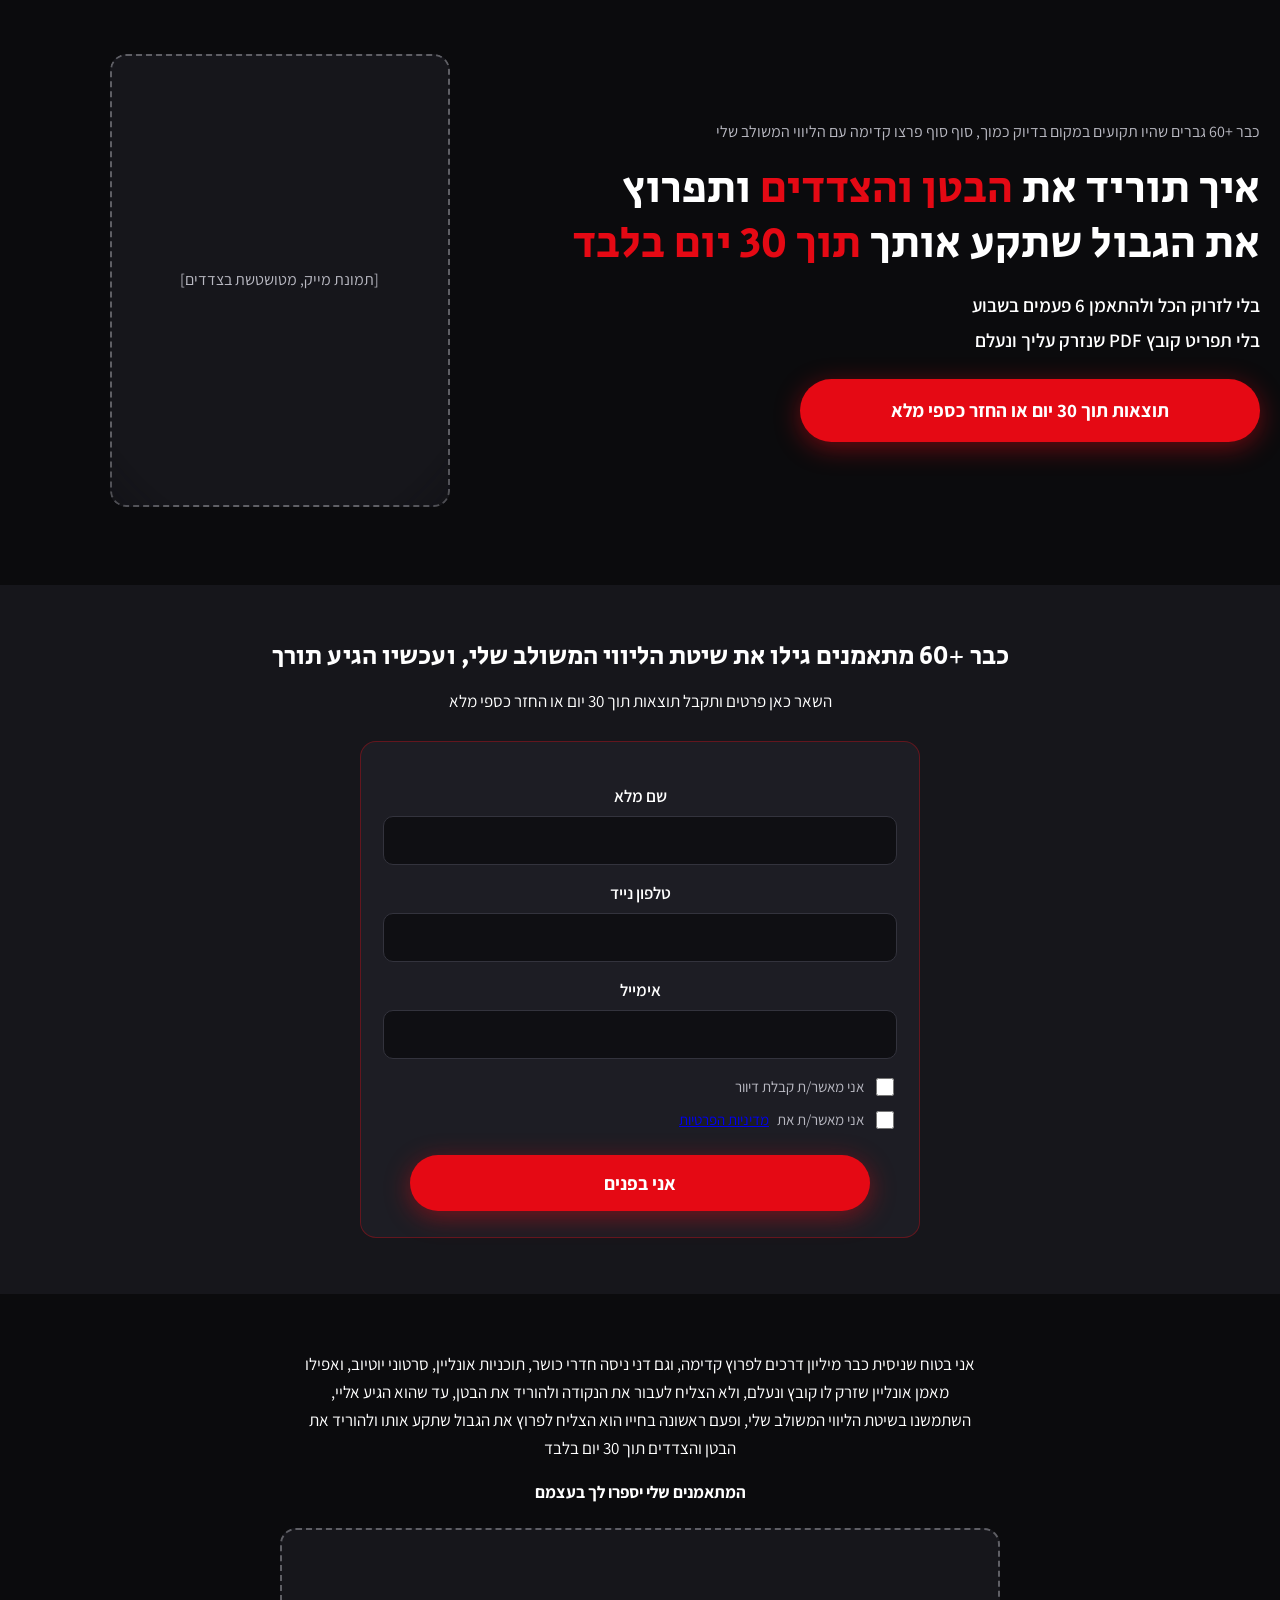
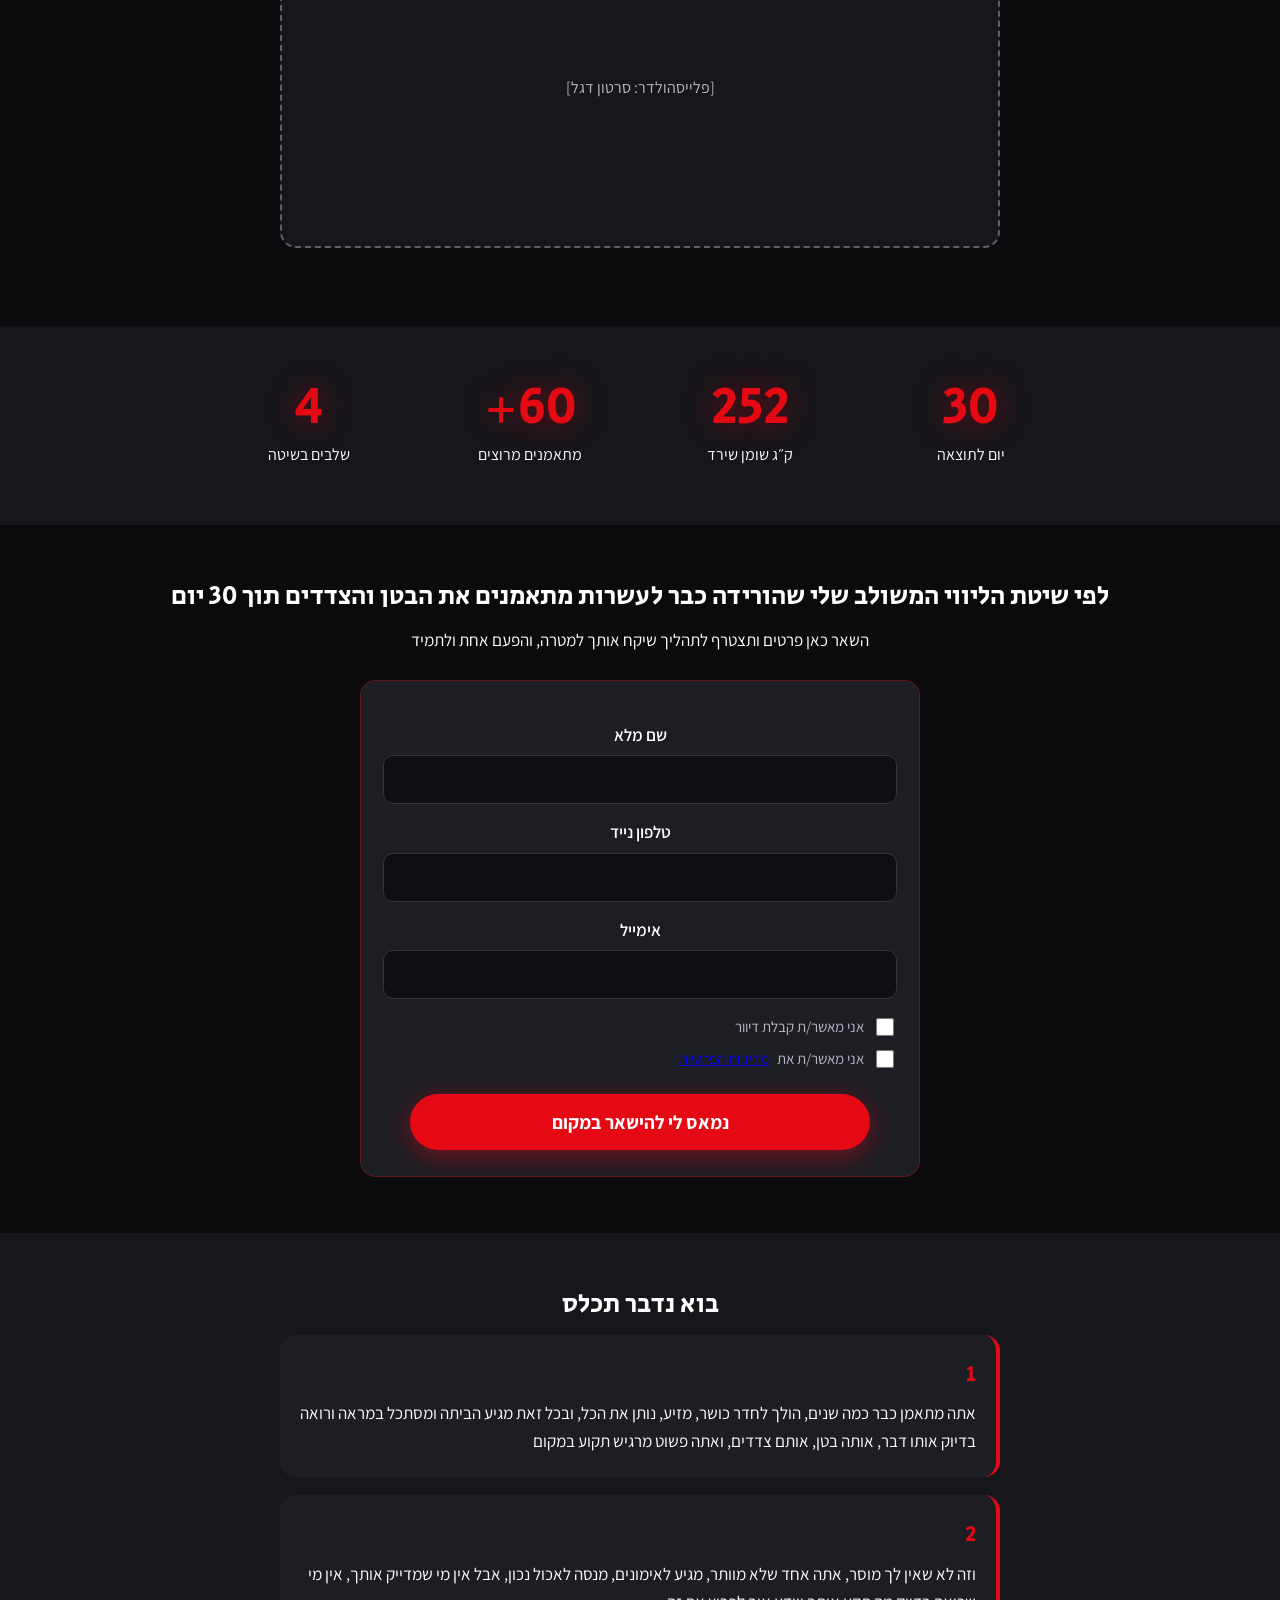
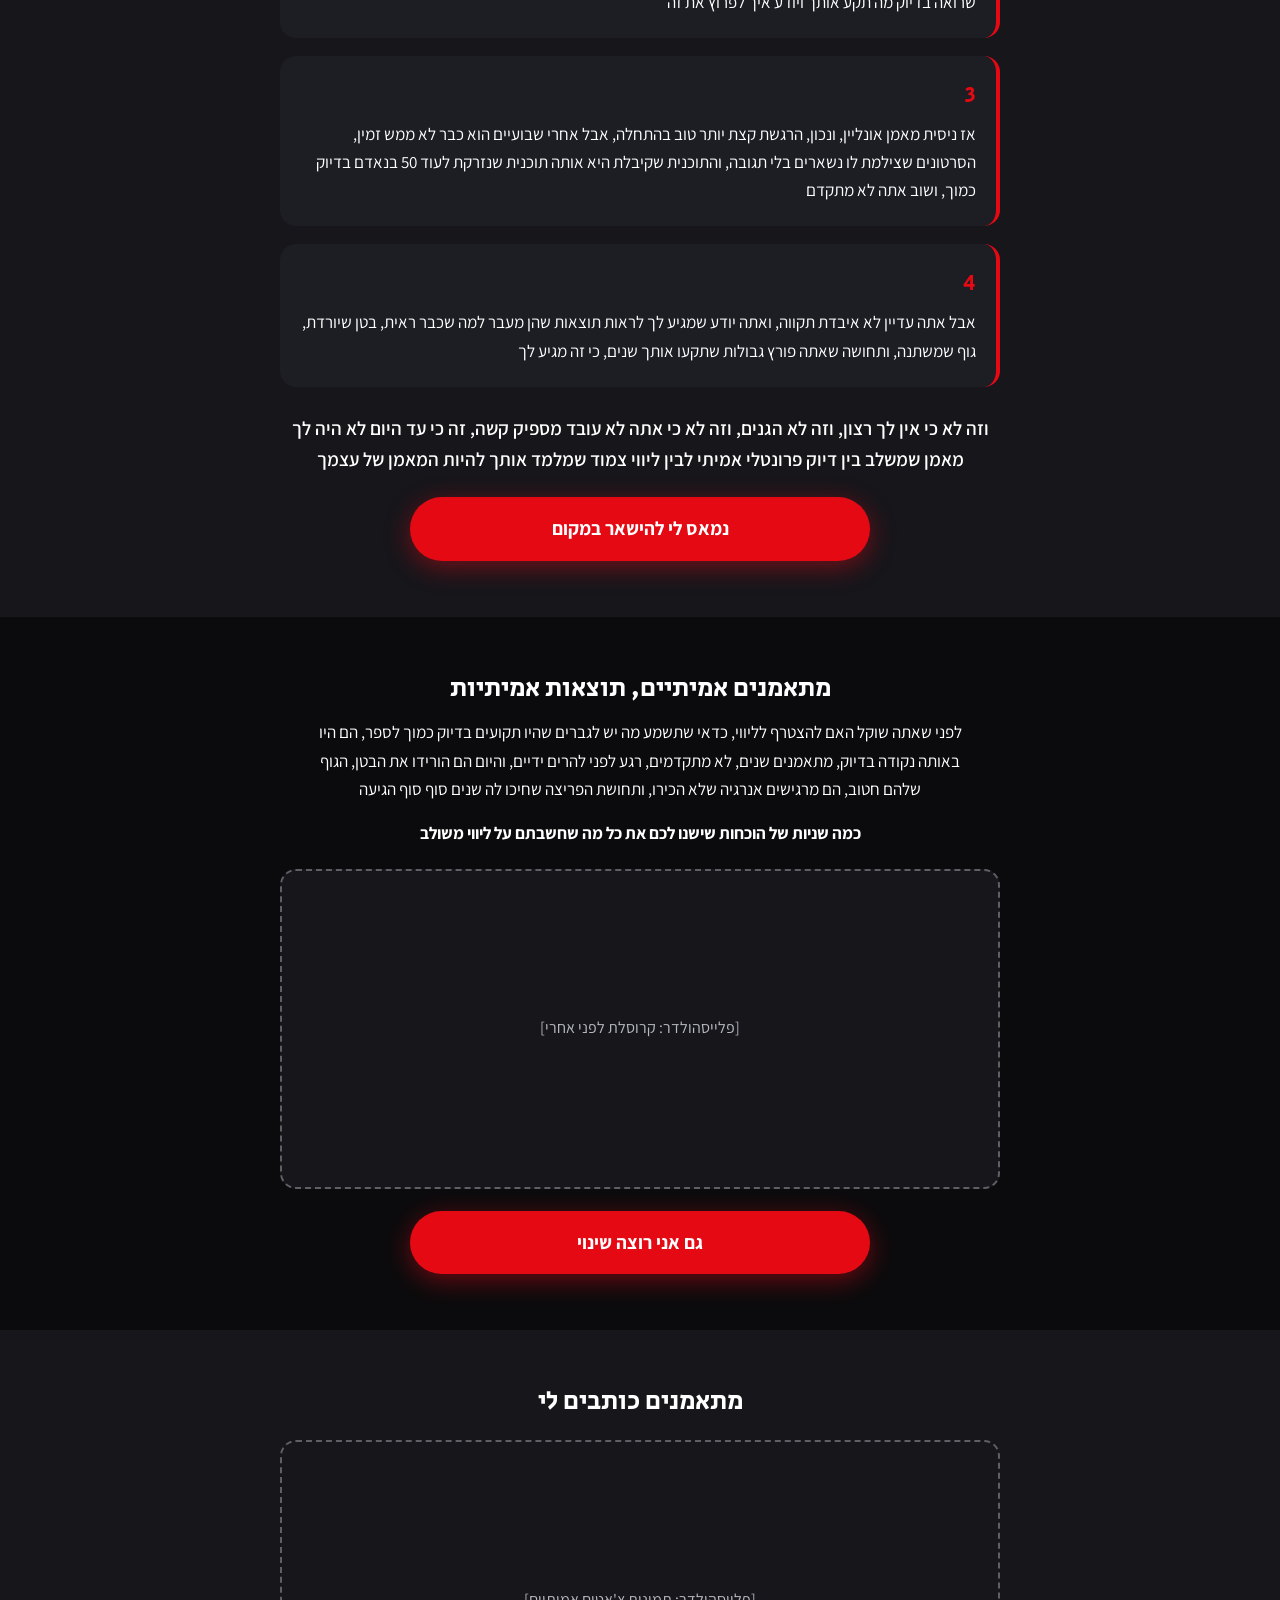
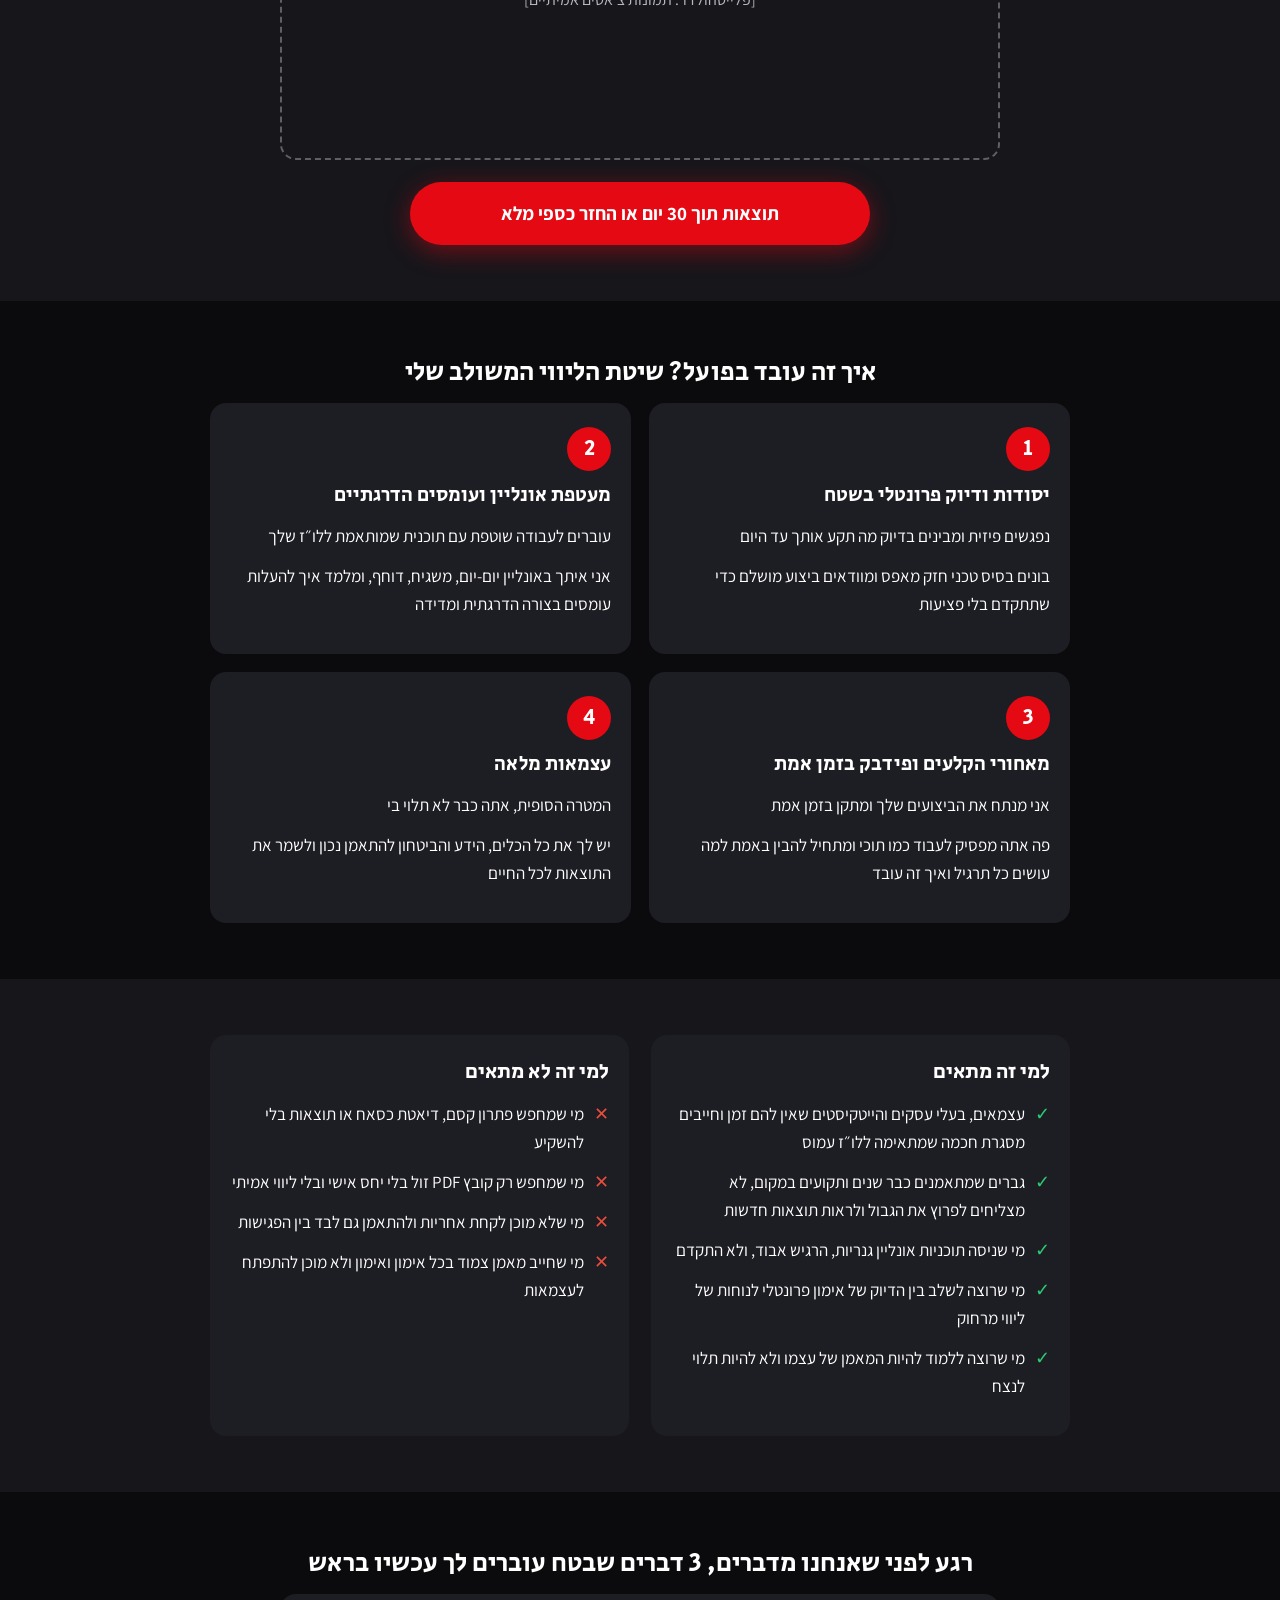
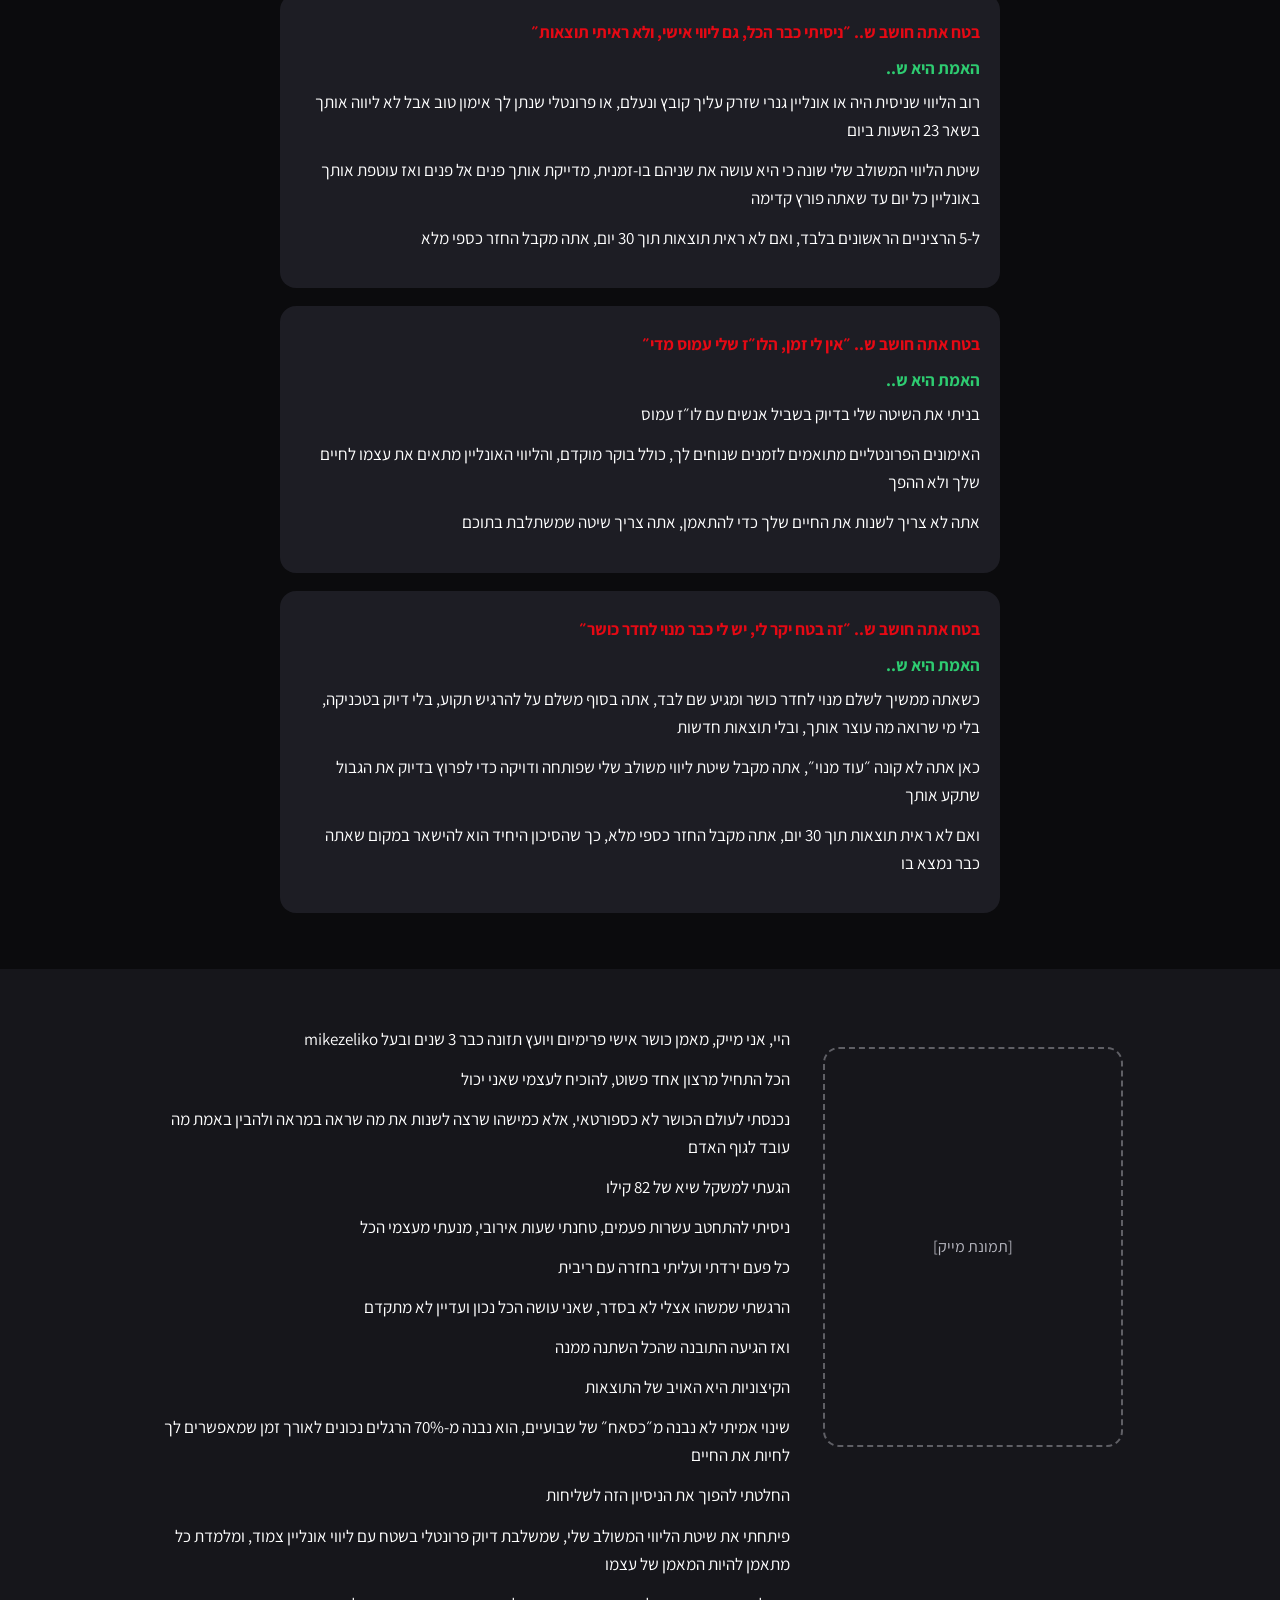
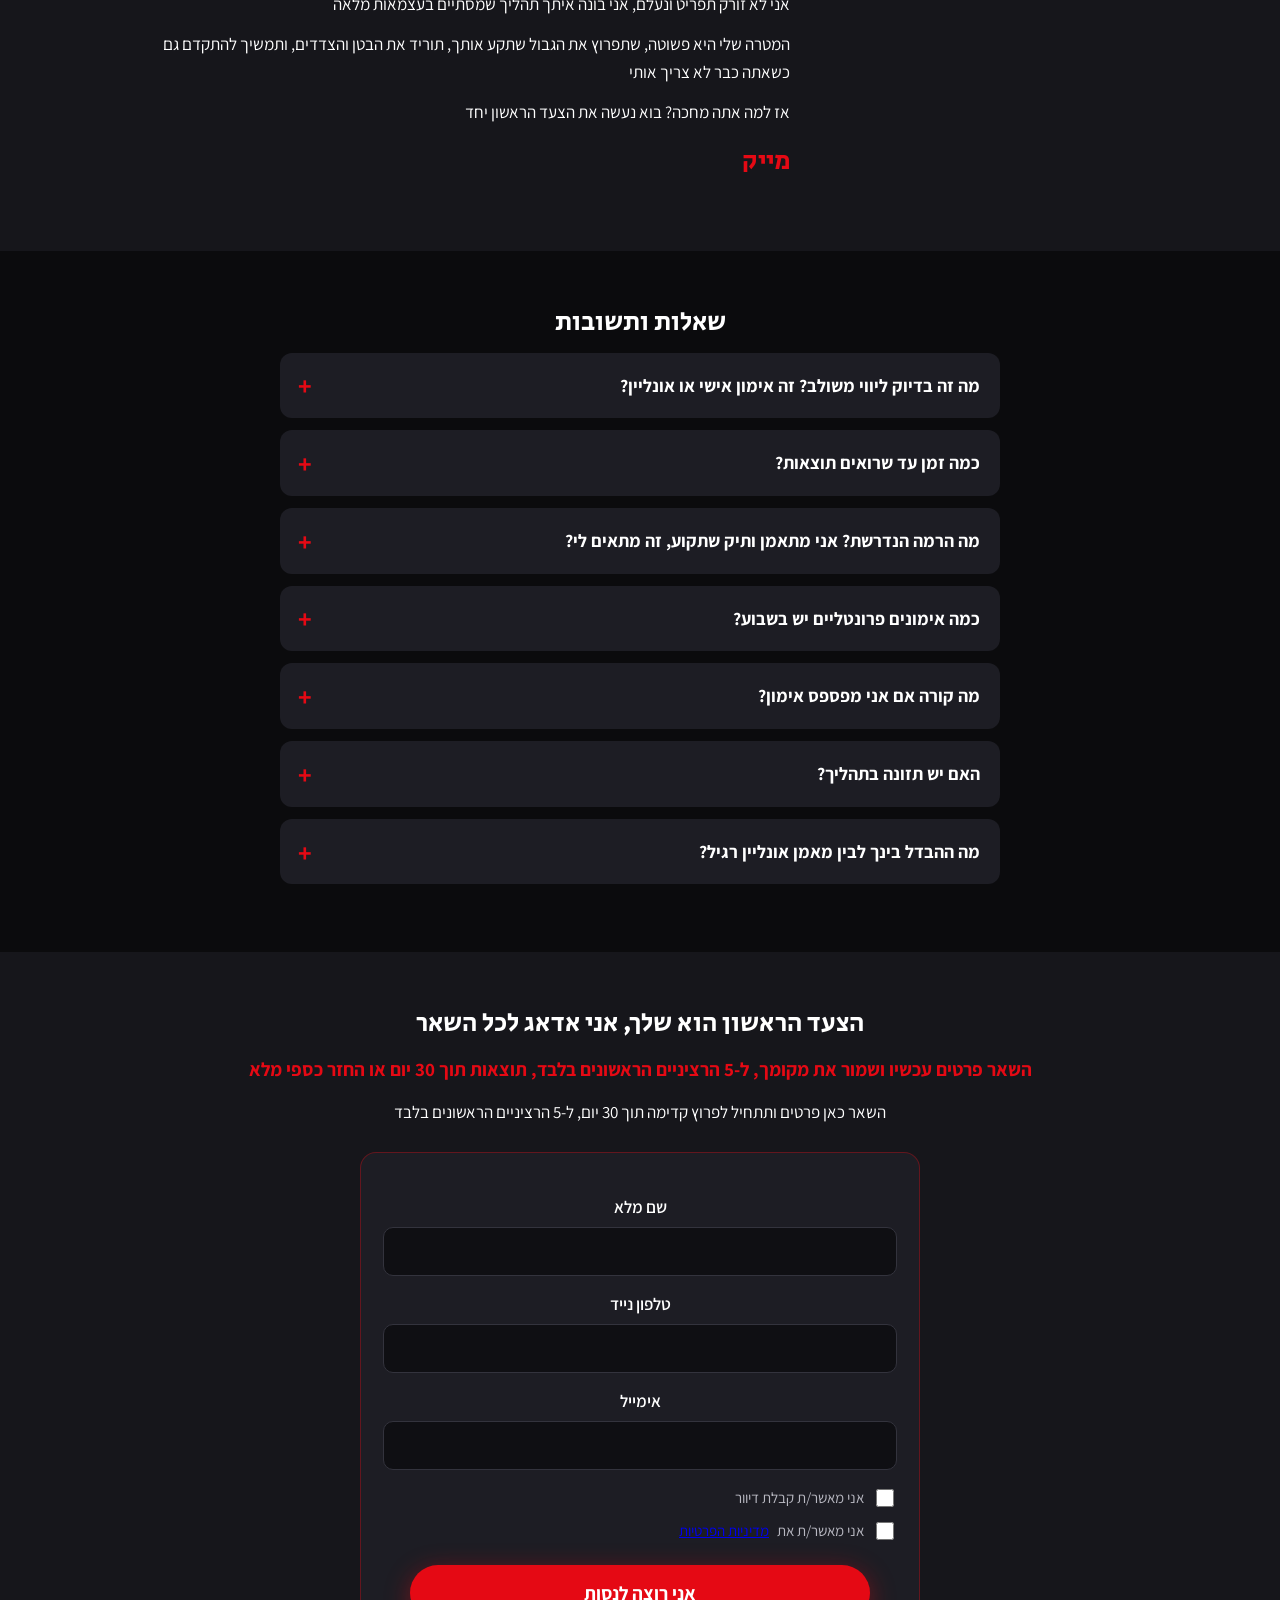
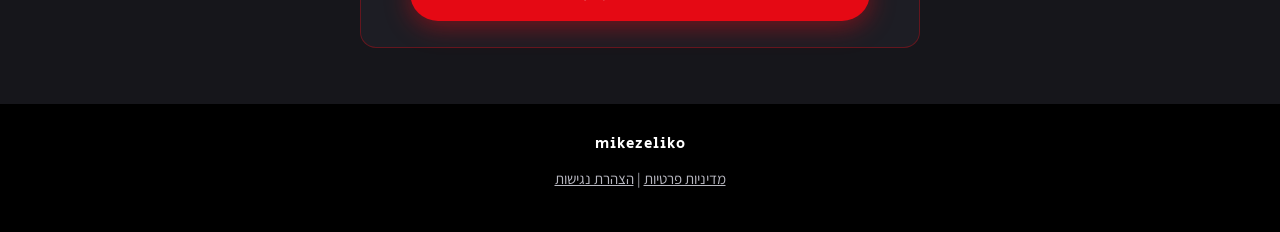
<file: mikezeliko/index.html>
<!DOCTYPE html>
<html lang="he" dir="rtl">
<head>
<meta charset="UTF-8">
<meta name="viewport" content="width=device-width, initial-scale=1">
<title>מייק זליקוביץ׳ | פורצים את הגבול תוך 30 יום</title>
<meta name="description" content="שיטת הליווי המשולב של מייק: דיוק פרונטלי בשטח עם ליווי אונליין צמוד, תוצאות תוך 30 יום">
<link rel="preconnect" href="https://fonts.googleapis.com">
<link rel="preconnect" href="https://fonts.gstatic.com" crossorigin>
<link href="https://fonts.googleapis.com/css2?family=Assistant:wght@400;600;700&family=Secular+One&display=swap" rel="stylesheet">
<link rel="stylesheet" href="../assets/style.css">
<style>
  :root {
    --brand: #E50914;
    --bg: #0B0B0D;
    --panel: #16161B;
    --panel-2: #1D1D24;
    --text: #FFFFFF;
    --muted: #B9B9C2;
  }
</style>
<script>
  window.LEAD_WEBHOOK_URL = "";   /* Make webhook, to be wired in the lead-capture step */
  window.TRAINER_SLUG = "mikezeliko";
</script>
</head>
<body>
<a class="skip-link" href="#main">דילוג לתוכן</a>

<main id="main">

<!-- ============ סקשיין 1: הירו ============ -->
<section class="hero">
  <div class="inner">
    <div class="media-slot hero-photo" role="img" aria-label="תמונת מייק">[תמונת מייק, מטושטשת בצדדים]</div>
    <div class="hero-text">
      <p class="hero-eyebrow">כבר +60 גברים שהיו תקועים במקום בדיוק כמוך, סוף סוף פרצו קדימה עם הליווי המשולב שלי</p>
      <h1 class="hero-promise">איך תוריד את <span class="accent">הבטן והצדדים</span> ותפרוץ את הגבול שתקע אותך <span class="accent">תוך 30 יום בלבד</span></h1>
      <div class="hero-no-list">
        <div>בלי לזרוק הכל ולהתאמן 6 פעמים בשבוע</div>
        <div>בלי תפריט קובץ PDF שנזרק עליך ונעלם</div>
      </div>
      <a class="cta" href="#form-1">תוצאות תוך 30 יום או החזר כספי מלא</a>
    </div>
  </div>
</section>

<!-- ============ סקשיין 2: טופס ראשון ============ -->
<section class="section tint" id="form-1">
  <div class="inner center">
    <h2>כבר +60 מתאמנים גילו את שיטת הליווי המשולב שלי, ועכשיו הגיע תורך</h2>
    <p>השאר כאן פרטים ותקבל תוצאות תוך 30 יום או החזר כספי מלא</p>
    <form class="lead-form" data-form-id="top" novalidate>
      <label for="f1-name">שם מלא</label>
      <input id="f1-name" name="fullname" type="text" autocomplete="name" required>
      <label for="f1-phone">טלפון נייד</label>
      <input id="f1-phone" name="phone" type="tel" autocomplete="tel" required>
      <label for="f1-email">אימייל</label>
      <input id="f1-email" name="email" type="email" autocomplete="email" required>
      <div class="checks">
        <label><input type="checkbox" name="mailing" required> אני מאשר/ת קבלת דיוור</label>
        <label><input type="checkbox" name="privacy" required> אני מאשר/ת את <a href="./privacy.html">מדיניות הפרטיות</a></label>
      </div>
      <button class="cta" type="submit">אני בפנים</button>
    </form>
  </div>
</section>

<!-- ============ סקשיין 3: פסקת סקרנות + סרטון דגל ============ -->
<section class="section">
  <div class="inner center">
    <p style="max-width:680px;margin:0 auto;">אני בטוח שניסית כבר מיליון דרכים לפרוץ קדימה, וגם דני ניסה חדרי כושר, תוכניות אונליין, סרטוני יוטיוב, ואפילו מאמן אונליין שזרק לו קובץ ונעלם, ולא הצליח לעבור את הנקודה ולהוריד את הבטן, עד שהוא הגיע אליי, השתמשנו בשיטת הליווי המשולב שלי, ופעם ראשונה בחייו הוא הצליח לפרוץ את הגבול שתקע אותו ולהוריד את הבטן והצדדים תוך 30 יום בלבד</p>
    <p style="font-weight:700;margin-top:16px;">המתאמנים שלי יספרו לך בעצמם</p>
    <div class="media-slot tall">[פלייסהולדר: סרטון דגל]</div>
  </div>
</section>

<!-- ============ סקשיין 4: מספרים עולים ============ -->
<section class="section tint">
  <div class="inner">
    <div class="counters">
      <div class="counter"><span class="num" data-target="30">0</span><span class="label">יום לתוצאה</span></div>
      <div class="counter"><span class="num" data-target="253">0</span><span class="label">ק״ג שומן שירד</span></div>
      <div class="counter"><span class="num" data-target="60" data-suffix="+">0</span><span class="label">מתאמנים מרוצים</span></div>
      <div class="counter"><span class="num" data-target="4">0</span><span class="label">שלבים בשיטה</span></div>
    </div>
  </div>
</section>

<!-- ============ סקשיין 5: טופס שני ============ -->
<section class="section" id="form-2">
  <div class="inner center">
    <h2>לפי שיטת הליווי המשולב שלי שהורידה כבר לעשרות מתאמנים את הבטן והצדדים תוך 30 יום</h2>
    <p>השאר כאן פרטים ותצטרף לתהליך שיקח אותך למטרה, והפעם אחת ולתמיד</p>
    <form class="lead-form" data-form-id="middle" novalidate>
      <label for="f2-name">שם מלא</label>
      <input id="f2-name" name="fullname" type="text" autocomplete="name" required>
      <label for="f2-phone">טלפון נייד</label>
      <input id="f2-phone" name="phone" type="tel" autocomplete="tel" required>
      <label for="f2-email">אימייל</label>
      <input id="f2-email" name="email" type="email" autocomplete="email" required>
      <div class="checks">
        <label><input type="checkbox" name="mailing" required> אני מאשר/ת קבלת דיוור</label>
        <label><input type="checkbox" name="privacy" required> אני מאשר/ת את <a href="./privacy.html">מדיניות הפרטיות</a></label>
      </div>
      <button class="cta" type="submit">נמאס לי להישאר במקום</button>
    </form>
  </div>
</section>

<!-- ============ סקשיין 6: מסע הכאב ============ -->
<section class="section tint">
  <div class="inner">
    <h2 class="center">בוא נדבר תכלס</h2>
    <div class="frames">
      <div class="frame"><span class="n">1</span>אתה מתאמן כבר כמה שנים, הולך לחדר כושר, מזיע, נותן את הכל, ובכל זאת מגיע הביתה ומסתכל במראה ורואה בדיוק אותו דבר, אותה בטן, אותם צדדים, ואתה פשוט מרגיש תקוע במקום</div>
      <div class="frame"><span class="n">2</span>וזה לא שאין לך מוסר, אתה אחד שלא מוותר, מגיע לאימונים, מנסה לאכול נכון, אבל אין מי שמדייק אותך, אין מי שרואה בדיוק מה תקע אותך ויודע איך לפרוץ את זה</div>
      <div class="frame"><span class="n">3</span>אז ניסית מאמן אונליין, ונכון, הרגשת קצת יותר טוב בהתחלה, אבל אחרי שבועיים הוא כבר לא ממש זמין, הסרטונים שצילמת לו נשארים בלי תגובה, והתוכנית שקיבלת היא אותה תוכנית שנזרקת לעוד 50 בנאדם בדיוק כמוך, ושוב אתה לא מתקדם</div>
      <div class="frame"><span class="n">4</span>אבל אתה עדיין לא איבדת תקווה, ואתה יודע שמגיע לך לראות תוצאות שהן מעבר למה שכבר ראית, בטן שיורדת, גוף שמשתנה, ותחושה שאתה פורץ גבולות שתקעו אותך שנים, כי זה מגיע לך</div>
    </div>
    <p class="guilt-free">וזה לא כי אין לך רצון, וזה לא הגנים, וזה לא כי אתה לא עובד מספיק קשה, זה כי עד היום לא היה לך מאמן שמשלב בין דיוק פרונטלי אמיתי לבין ליווי צמוד שמלמד אותך להיות המאמן של עצמך</p>
    <a class="cta" href="#form-2">נמאס לי להישאר במקום</a>
  </div>
</section>

<!-- ============ סקשיין 7: תוצאות אמיתיות + קרוסלת לפני אחרי ============ -->
<section class="section">
  <div class="inner center">
    <h2>מתאמנים אמיתיים, תוצאות אמיתיות</h2>
    <p style="max-width:680px;margin:0 auto;">לפני שאתה שוקל האם להצטרף לליווי, כדאי שתשמע מה יש לגברים שהיו תקועים בדיוק כמוך לספר, הם היו באותה נקודה בדיוק, מתאמנים שנים, לא מתקדמים, רגע לפני להרים ידיים, והיום הם הורידו את הבטן, הגוף שלהם חטוב, הם מרגישים אנרגיה שלא הכירו, ותחושת הפריצה שחיכו לה שנים סוף סוף הגיעה</p>
    <p style="font-weight:700;margin-top:16px;">כמה שניות של הוכחות שישנו לכם את כל מה שחשבתם על ליווי משולב</p>
    <div class="media-slot tall">[פלייסהולדר: קרוסלת לפני אחרי]</div>
    <a class="cta" href="#form-2">גם אני רוצה שינוי</a>
  </div>
</section>

<!-- ============ סקשיין 8: צילומי מסך מצ'אטים ============ -->
<section class="section tint">
  <div class="inner center">
    <h2>מתאמנים כותבים לי</h2>
    <div class="media-slot tall">[פלייסהולדר: תמונות צ'אטים אמיתיים]</div>
    <a class="cta" href="#form-3">תוצאות תוך 30 יום או החזר כספי מלא</a>
  </div>
</section>

<!-- ============ סקשיין 9: איך עובדת השיטה ============ -->
<section class="section">
  <div class="inner">
    <h2 class="center">איך זה עובד בפועל? שיטת הליווי המשולב שלי</h2>
    <div class="steps">
      <div class="step"><span class="n">1</span><h3>יסודות ודיוק פרונטלי בשטח</h3><p>נפגשים פיזית ומבינים בדיוק מה תקע אותך עד היום</p><p>בונים בסיס טכני חזק מאפס ומוודאים ביצוע מושלם כדי שתתקדם בלי פציעות</p></div>
      <div class="step"><span class="n">2</span><h3>מעטפת אונליין ועומסים הדרגתיים</h3><p>עוברים לעבודה שוטפת עם תוכנית שמותאמת ללו״ז שלך</p><p>אני איתך באונליין יום-יום, משגיח, דוחף, ומלמד איך להעלות עומסים בצורה הדרגתית ומדידה</p></div>
      <div class="step"><span class="n">3</span><h3>מאחורי הקלעים ופידבק בזמן אמת</h3><p>אני מנתח את הביצועים שלך ומתקן בזמן אמת</p><p>פה אתה מפסיק לעבוד כמו תוכי ומתחיל להבין באמת למה עושים כל תרגיל ואיך זה עובד</p></div>
      <div class="step"><span class="n">4</span><h3>עצמאות מלאה</h3><p>המטרה הסופית, אתה כבר לא תלוי בי</p><p>יש לך את כל הכלים, הידע והביטחון להתאמן נכון ולשמר את התוצאות לכל החיים</p></div>
    </div>
  </div>
</section>

<!-- ============ סקשיין 10: למי זה מתאים ולמי לא ============ -->
<section class="section tint">
  <div class="inner">
    <div class="fit">
      <div class="fit-col fit-yes">
        <h3>למי זה מתאים</h3>
        <ul>
          <li><span class="mark">✓</span>עצמאים, בעלי עסקים והייטקיסטים שאין להם זמן וחייבים מסגרת חכמה שמתאימה ללו״ז עמוס</li>
          <li><span class="mark">✓</span>גברים שמתאמנים כבר שנים ותקועים במקום, לא מצליחים לפרוץ את הגבול ולראות תוצאות חדשות</li>
          <li><span class="mark">✓</span>מי שניסה תוכניות אונליין גנריות, הרגיש אבוד, ולא התקדם</li>
          <li><span class="mark">✓</span>מי שרוצה לשלב בין הדיוק של אימון פרונטלי לנוחות של ליווי מרחוק</li>
          <li><span class="mark">✓</span>מי שרוצה ללמוד להיות המאמן של עצמו ולא להיות תלוי לנצח</li>
        </ul>
      </div>
      <div class="fit-col fit-no">
        <h3>למי זה לא מתאים</h3>
        <ul>
          <li><span class="mark">✕</span>מי שמחפש פתרון קסם, דיאטת כסאח או תוצאות בלי להשקיע</li>
          <li><span class="mark">✕</span>מי שמחפש רק קובץ PDF זול בלי יחס אישי ובלי ליווי אמיתי</li>
          <li><span class="mark">✕</span>מי שלא מוכן לקחת אחריות ולהתאמן גם לבד בין הפגישות</li>
          <li><span class="mark">✕</span>מי שחייב מאמן צמוד בכל אימון ואימון ולא מוכן להתפתח לעצמאות</li>
        </ul>
      </div>
    </div>
  </div>
</section>

<!-- ============ סקשיין 11: פתרון התנגדויות ============ -->
<section class="section">
  <div class="inner">
    <h2 class="center">רגע לפני שאנחנו מדברים, 3 דברים שבטח עוברים לך עכשיו בראש</h2>
    <div class="objections">
      <div class="objection">
        <p class="think">בטח אתה חושב ש.. ״ניסיתי כבר הכל, גם ליווי אישי, ולא ראיתי תוצאות״</p>
        <p class="truth-label">האמת היא ש..</p>
        <p>רוב הליווי שניסית היה או אונליין גנרי שזרק עליך קובץ ונעלם, או פרונטלי שנתן לך אימון טוב אבל לא ליווה אותך בשאר 23 השעות ביום</p>
        <p>שיטת הליווי המשולב שלי שונה כי היא עושה את שניהם בו-זמנית, מדייקת אותך פנים אל פנים ואז עוטפת אותך באונליין כל יום עד שאתה פורץ קדימה</p>
        <p>ל-5 הרציניים הראשונים בלבד, ואם לא ראית תוצאות תוך 30 יום, אתה מקבל החזר כספי מלא</p>
      </div>
      <div class="objection">
        <p class="think">בטח אתה חושב ש.. ״אין לי זמן, הלו״ז שלי עמוס מדי״</p>
        <p class="truth-label">האמת היא ש..</p>
        <p>בניתי את השיטה שלי בדיוק בשביל אנשים עם לו״ז עמוס</p>
        <p>האימונים הפרונטליים מתואמים לזמנים שנוחים לך, כולל בוקר מוקדם, והליווי האונליין מתאים את עצמו לחיים שלך ולא ההפך</p>
        <p>אתה לא צריך לשנות את החיים שלך כדי להתאמן, אתה צריך שיטה שמשתלבת בתוכם</p>
      </div>
      <div class="objection">
        <p class="think">בטח אתה חושב ש.. ״זה בטח יקר לי, יש לי כבר מנוי לחדר כושר״</p>
        <p class="truth-label">האמת היא ש..</p>
        <p>כשאתה ממשיך לשלם מנוי לחדר כושר ומגיע שם לבד, אתה בסוף משלם על להרגיש תקוע, בלי דיוק בטכניקה, בלי מי שרואה מה עוצר אותך, ובלי תוצאות חדשות</p>
        <p>כאן אתה לא קונה ״עוד מנוי״, אתה מקבל שיטת ליווי משולב שלי שפותחה ודויקה כדי לפרוץ בדיוק את הגבול שתקע אותך</p>
        <p>ואם לא ראית תוצאות תוך 30 יום, אתה מקבל החזר כספי מלא, כך שהסיכון היחיד הוא להישאר במקום שאתה כבר נמצא בו</p>
      </div>
    </div>
  </div>
</section>

<!-- ============ סקשיין 12: מכתב אישי מהמאמן ============ -->
<section class="section tint letter">
  <div class="inner">
    <div class="media-slot letter-photo" role="img" aria-label="תמונת מייק">[תמונת מייק]</div>
    <div class="letter-text">
      <p>היי, אני מייק, מאמן כושר אישי פרימיום ויועץ תזונה כבר 3 שנים ובעל mikezeliko</p>
      <p>הכל התחיל מרצון אחד פשוט, להוכיח לעצמי שאני יכול</p>
      <p>נכנסתי לעולם הכושר לא כספורטאי, אלא כמישהו שרצה לשנות את מה שראה במראה ולהבין באמת מה עובד לגוף האדם</p>
      <p>הגעתי למשקל שיא של 82 קילו</p>
      <p>ניסיתי להתחטב עשרות פעמים, טחנתי שעות אירובי, מנעתי מעצמי הכל</p>
      <p>כל פעם ירדתי ועליתי בחזרה עם ריבית</p>
      <p>הרגשתי שמשהו אצלי לא בסדר, שאני עושה הכל נכון ועדיין לא מתקדם</p>
      <p>ואז הגיעה התובנה שהכל השתנה ממנה</p>
      <p>הקיצוניות היא האויב של התוצאות</p>
      <p>שינוי אמיתי לא נבנה מ״כסאח״ של שבועיים, הוא נבנה מ-70% הרגלים נכונים לאורך זמן שמאפשרים לך לחיות את החיים</p>
      <p>החלטתי להפוך את הניסיון הזה לשליחות</p>
      <p>פיתחתי את שיטת הליווי המשולב שלי, שמשלבת דיוק פרונטלי בשטח עם ליווי אונליין צמוד, ומלמדת כל מתאמן להיות המאמן של עצמו</p>
      <p>אני לא זורק תפריט ונעלם, אני בונה איתך תהליך שמסתיים בעצמאות מלאה</p>
      <p>המטרה שלי היא פשוטה, שתפרוץ את הגבול שתקע אותך, תוריד את הבטן והצדדים, ותמשיך להתקדם גם כשאתה כבר לא צריך אותי</p>
      <p>אז למה אתה מחכה? בוא נעשה את הצעד הראשון יחד</p>
      <p class="letter-sig">מייק</p>
    </div>
  </div>
</section>

<!-- ============ סקשיין 13: שאלות ותשובות ============ -->
<section class="section">
  <div class="inner">
    <h2 class="center">שאלות ותשובות</h2>
    <div class="faq">
      <details>
        <summary>מה זה בדיוק ליווי משולב? זה אימון אישי או אונליין?</summary>
        <div class="answer"><p>גם וגם, וזה בדיוק הנקודה</p><p>בשלב הראשון אנחנו נפגשים פיזית כדי לבנות בסיס טכני חזק ולהבין בדיוק מה תקע אותך עד היום</p><p>אחר כך עוברים לעבודה שוטפת עם ליווי אונליין צמוד שמתאים את עצמו ללו״ז שלך</p><p>אתה מקבל את הדיוק של אימון אישי ואת הגמישות של ליווי מרחוק, יחד</p></div>
      </details>
      <details>
        <summary>כמה זמן עד שרואים תוצאות?</summary>
        <div class="answer"><p>המתאמנים שלי מתחילים לראות תוצאות תוך 30 יום</p><p>זו לא הבטחה שיווקית, זה מה שקורה כשיש שיטה מדויקת, ליווי צמוד ותוכנית שמותאמת אישית</p><p>ואם לא ראית תוצאות תוך 30 יום, אתה מקבל החזר כספי מלא</p></div>
      </details>
      <details>
        <summary>מה הרמה הנדרשת? אני מתאמן ותיק שתקוע, זה מתאים לי?</summary>
        <div class="answer"><p>בדיוק בשבילך בניתי את השיטה</p><p>מתאמן ותיק שתקוע במקום צריך עיניים מקצועיות שיזהו מה עוצר אותו, ותוכנית שתפרוץ את הפלטו</p><p>אני מתחיל מהבנת הנקודה שבה אתה נמצא ובונה משם קדימה</p></div>
      </details>
      <details>
        <summary>כמה אימונים פרונטליים יש בשבוע?</summary>
        <div class="answer"><p>זה תלוי בתוכנית שנבנה יחד לפי הלו״ז שלך</p><p>אני מתאים את הכל לחיים שלך ולא ההפך</p><p>המטרה היא שיטה שאפשר לשמר לאורך זמן, לא כסאח של שבועיים שקורס</p></div>
      </details>
      <details>
        <summary>מה קורה אם אני מפספס אימון?</summary>
        <div class="answer"><p>החיים קורים, ואני מבין את זה</p><p>הליווי האונליין שלי גמיש ומתאים את עצמו</p><p>אם פספסת אימון, אנחנו מסתדרים, מתאמים מחדש ומתקדמים</p><p>מה שחשוב הוא ההתמדה לאורך זמן, לא השלמות</p></div>
      </details>
      <details>
        <summary>האם יש תזונה בתהליך?</summary>
        <div class="answer"><p>כן, חלק מהותי מהשיטה שלי הוא תזונה גמישה שלא מרעיבה אותך ולא גורמת לך לחיות על חסות</p><p>אני מתאים את התזונה לחיים שלך, לא לתיאוריה</p><p>המטרה היא שתוכל לאכול נכון גם כשאין לי עין עליך</p></div>
      </details>
      <details>
        <summary>מה ההבדל בינך לבין מאמן אונליין רגיל?</summary>
        <div class="answer"><p>מאמן אונליין רגיל זורק עליך קובץ תפריט ותוכנית אימונים ונעלם</p><p>אני נפגש איתך פנים אל פנים, מדייק את הטכניקה שלך, ואז ממשיך ללוות אותך באונליין כל יום</p><p>אני מנתח את הביצועים שלך, מתקן בזמן אמת, ומלמד אותך להבין למה עושים כל תרגיל</p><p>המטרה שלי היא שתהיה עצמאי לחלוטין, לא תלוי בי לנצח</p></div>
      </details>
    </div>
  </div>
</section>

<!-- ============ סקשיין 14: טופס סגירה עם דחיפות ============ -->
<section class="section tint" id="form-3">
  <div class="inner center">
    <h2>הצעד הראשון הוא שלך, אני אדאג לכל השאר</h2>
    <p class="urgency">השאר פרטים עכשיו ושמור את מקומך, ל-5 הרציניים הראשונים בלבד, תוצאות תוך 30 יום או החזר כספי מלא</p>
    <p>השאר כאן פרטים ותתחיל לפרוץ קדימה תוך 30 יום, ל-5 הרציניים הראשונים בלבד</p>
    <form class="lead-form" data-form-id="closing" novalidate>
      <label for="f3-name">שם מלא</label>
      <input id="f3-name" name="fullname" type="text" autocomplete="name" required>
      <label for="f3-phone">טלפון נייד</label>
      <input id="f3-phone" name="phone" type="tel" autocomplete="tel" required>
      <label for="f3-email">אימייל</label>
      <input id="f3-email" name="email" type="email" autocomplete="email" required>
      <div class="checks">
        <label><input type="checkbox" name="mailing" required> אני מאשר/ת קבלת דיוור</label>
        <label><input type="checkbox" name="privacy" required> אני מאשר/ת את <a href="./privacy.html">מדיניות הפרטיות</a></label>
      </div>
      <button class="cta" type="submit">אני רוצה לנסות</button>
    </form>
  </div>
</section>

<!-- ============ סקשיין 15: פוטר ============ -->
<footer>
  <div class="logo-slot">mikezeliko</div>
  <p><a href="./privacy.html">מדיניות פרטיות</a> | <a href="./accessibility.html">הצהרת נגישות</a></p>
  <!-- [תוסף נגישות מוטמע בדף - להוסיף סקריפט ספק בשלב ההשקה] -->
</footer>

</main>
<script src="../assets/app.js"></script>
</body>
</html>
</file>
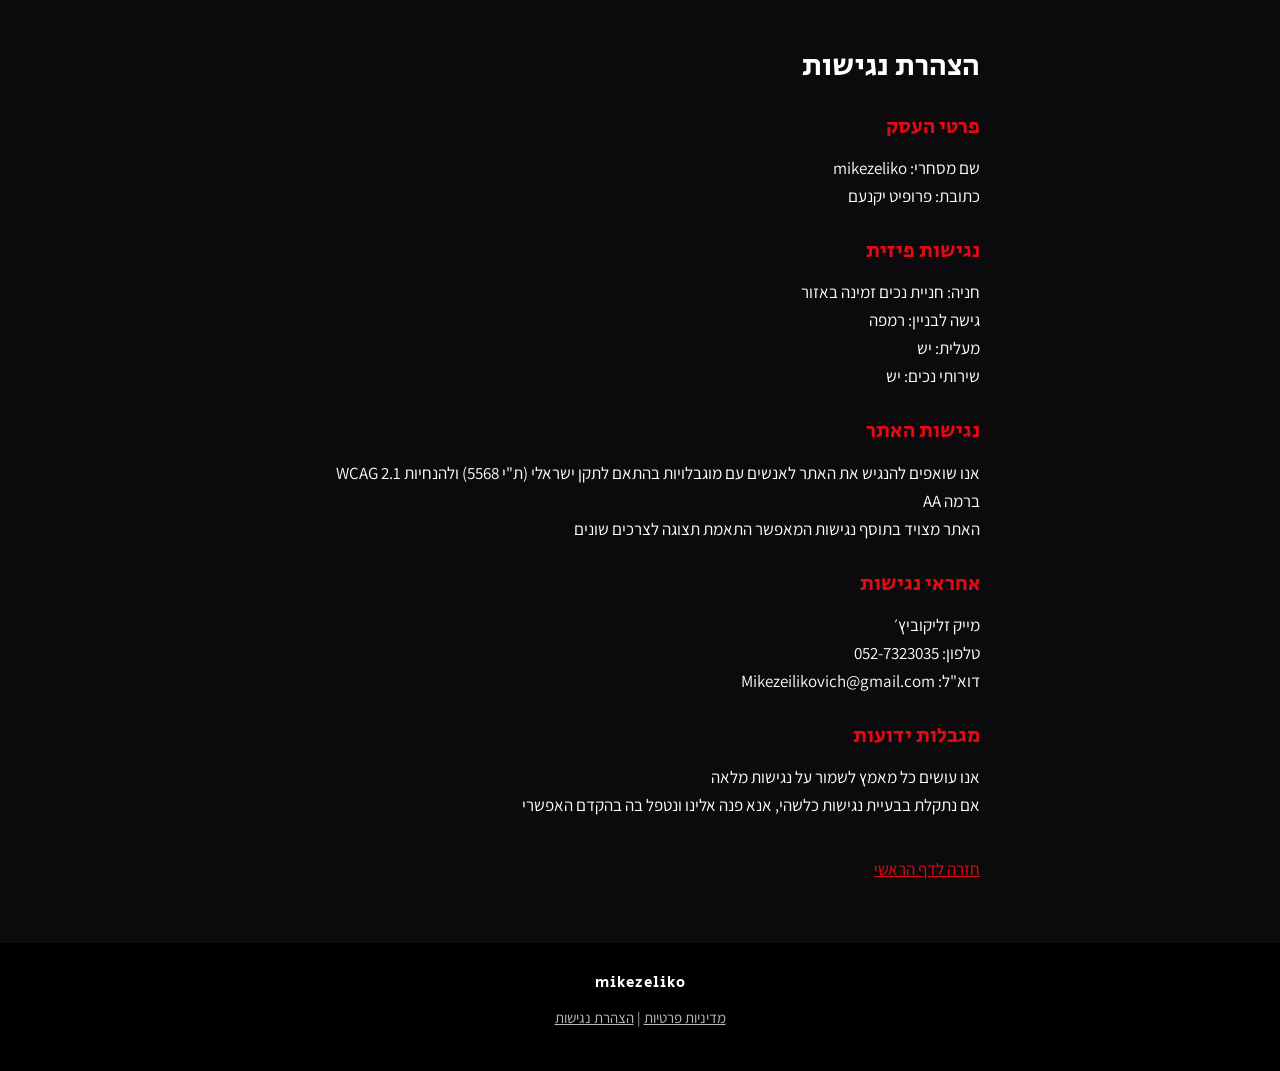
<file: mike_zelikovich/accessibility.html>
<!DOCTYPE html>
<html lang="he" dir="rtl">
<head>
<meta charset="UTF-8">
<meta name="viewport" content="width=device-width, initial-scale=1">
<title>הצהרת נגישות | mikezeliko</title>
<link rel="preconnect" href="https://fonts.googleapis.com">
<link rel="preconnect" href="https://fonts.gstatic.com" crossorigin>
<link href="https://fonts.googleapis.com/css2?family=Assistant:wght@400;600;700&family=Secular+One&display=swap" rel="stylesheet">
<link rel="stylesheet" href="../assets/style.css">
<style>
:root {
--brand: #E50914;
--bg: #0B0B0D;
--panel: #16161B;
--panel-2: #1D1D24;
--text: #FFFFFF;
--muted: #B9B9C2;
}
</style>
</head>
<body>
<main class="legal">
<h1>הצהרת נגישות</h1>
<h2>פרטי העסק</h2>
<p>שם מסחרי: mikezeliko<br>
כתובת: פרופיט יקנעם</p>
<h2>נגישות פיזית</h2>
<p>חניה: חניית נכים זמינה באזור<br>
גישה לבניין: רמפה<br>
מעלית: יש<br>
שירותי נכים: יש</p>
<h2>נגישות האתר</h2>
<p>אנו שואפים להנגיש את האתר לאנשים עם מוגבלויות בהתאם לתקן ישראלי (ת"י 5568) ולהנחיות WCAG 2.1 ברמה AA<br>
האתר מצויד בתוסף נגישות המאפשר התאמת תצוגה לצרכים שונים</p>
<h2>אחראי נגישות</h2>
<p>מייק זליקוביץ׳<br>
טלפון: 052-7323035<br>
דוא"ל: Mikezeilikovich@gmail.com</p>
<h2>מגבלות ידועות</h2>
<p>אנו עושים כל מאמץ לשמור על נגישות מלאה<br>
אם נתקלת בבעיית נגישות כלשהי, אנא פנה אלינו ונטפל בה בהקדם האפשרי</p>
<p style="margin-top:36px;"><a href="./index.html" style="color:var(--brand);">חזרה לדף הראשי</a></p>
</main>
<footer>
<div class="logo-slot">mikezeliko</div>
<p><a href="./privacy.html">מדיניות פרטיות</a> | <a href="./accessibility.html">הצהרת נגישות</a></p>
</footer>
</body>
</html>
</file>
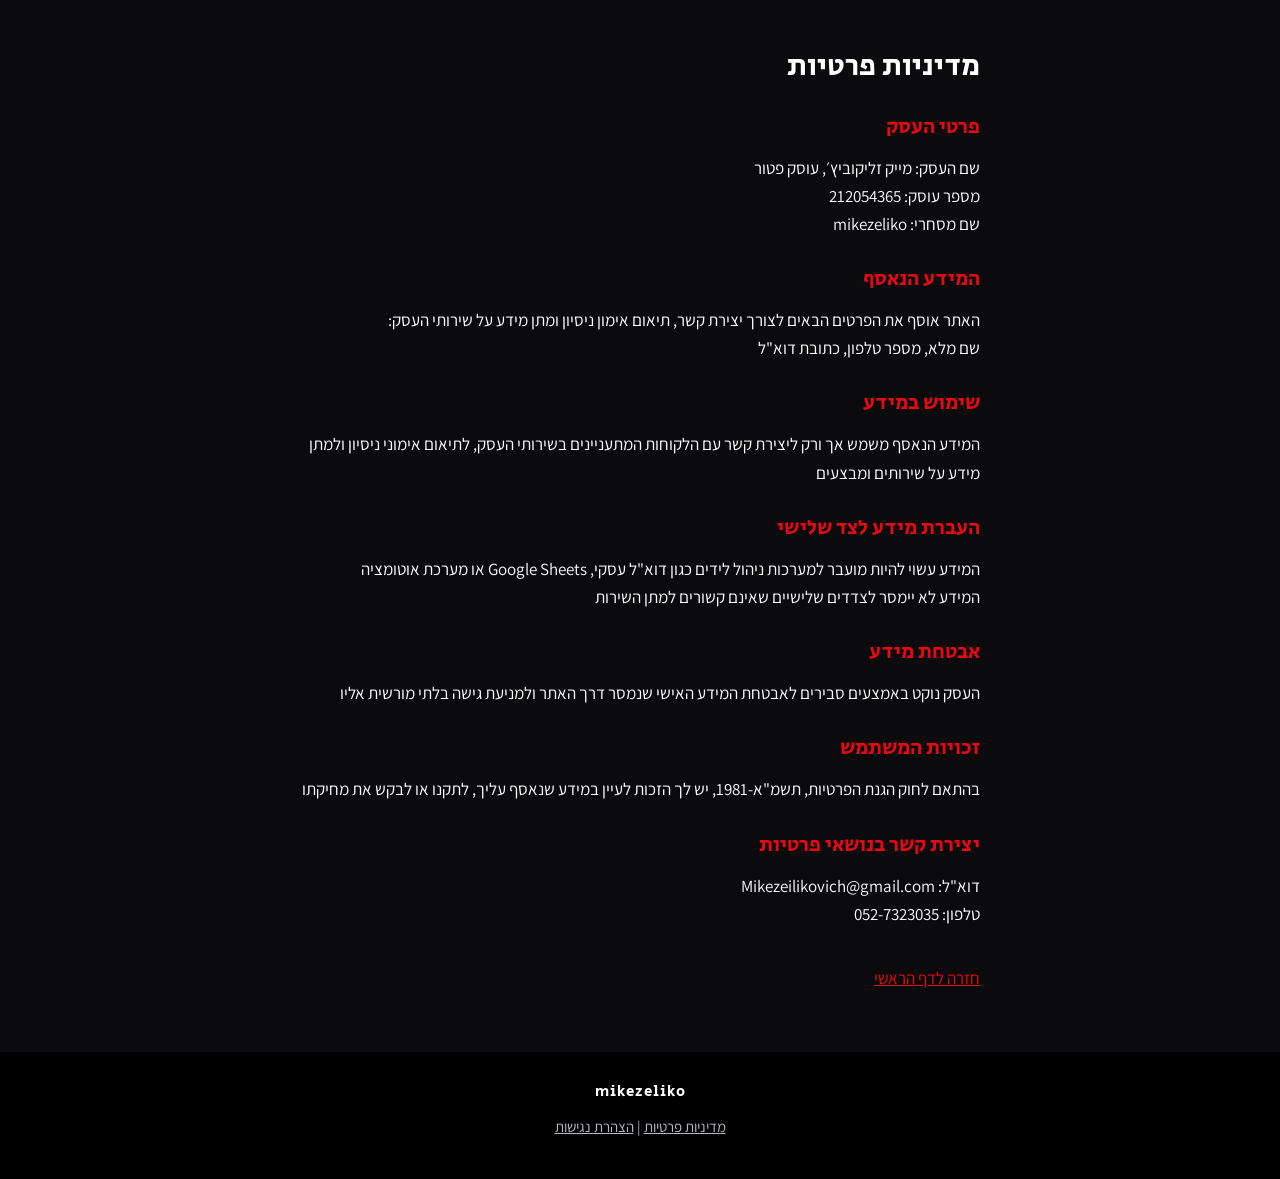
<file: mike_zelikovich/privacy.html>
<!DOCTYPE html>
<html lang="he" dir="rtl">
<head>
<meta charset="UTF-8">
<meta name="viewport" content="width=device-width, initial-scale=1">
<title>מדיניות פרטיות | mikezeliko</title>
<link rel="preconnect" href="https://fonts.googleapis.com">
<link rel="preconnect" href="https://fonts.gstatic.com" crossorigin>
<link href="https://fonts.googleapis.com/css2?family=Assistant:wght@400;600;700&family=Secular+One&display=swap" rel="stylesheet">
<link rel="stylesheet" href="../assets/style.css">
<style>
:root {
--brand: #E50914;
--bg: #0B0B0D;
--panel: #16161B;
--panel-2: #1D1D24;
--text: #FFFFFF;
--muted: #B9B9C2;
}
</style>
</head>
<body>
<main class="legal">
<h1>מדיניות פרטיות</h1>
<h2>פרטי העסק</h2>
<p>שם העסק: מייק זליקוביץ׳, עוסק פטור<br>
מספר עוסק: 212054365<br>
שם מסחרי: mikezeliko</p>
<h2>המידע הנאסף</h2>
<p>האתר אוסף את הפרטים הבאים לצורך יצירת קשר, תיאום אימון ניסיון ומתן מידע על שירותי העסק:<br>
שם מלא, מספר טלפון, כתובת דוא"ל</p>
<h2>שימוש במידע</h2>
<p>המידע הנאסף משמש אך ורק ליצירת קשר עם הלקוחות המתעניינים בשירותי העסק, לתיאום אימוני ניסיון ולמתן מידע על שירותים ומבצעים</p>
<h2>העברת מידע לצד שלישי</h2>
<p>המידע עשוי להיות מועבר למערכות ניהול לידים כגון דוא"ל עסקי, Google Sheets או מערכת אוטומציה<br>
המידע לא יימסר לצדדים שלישיים שאינם קשורים למתן השירות</p>
<h2>אבטחת מידע</h2>
<p>העסק נוקט באמצעים סבירים לאבטחת המידע האישי שנמסר דרך האתר ולמניעת גישה בלתי מורשית אליו</p>
<h2>זכויות המשתמש</h2>
<p>בהתאם לחוק הגנת הפרטיות, תשמ"א-1981, יש לך הזכות לעיין במידע שנאסף עליך, לתקנו או לבקש את מחיקתו</p>
<h2>יצירת קשר בנושאי פרטיות</h2>
<p>דוא"ל: Mikezeilikovich@gmail.com<br>
טלפון: 052-7323035</p>
<p style="margin-top:36px;"><a href="./index.html" style="color:var(--brand);">חזרה לדף הראשי</a></p>
</main>
<footer>
<div class="logo-slot">mikezeliko</div>
<p><a href="./privacy.html">מדיניות פרטיות</a> | <a href="./accessibility.html">הצהרת נגישות</a></p>
</footer>
</body>
</html>
</file>
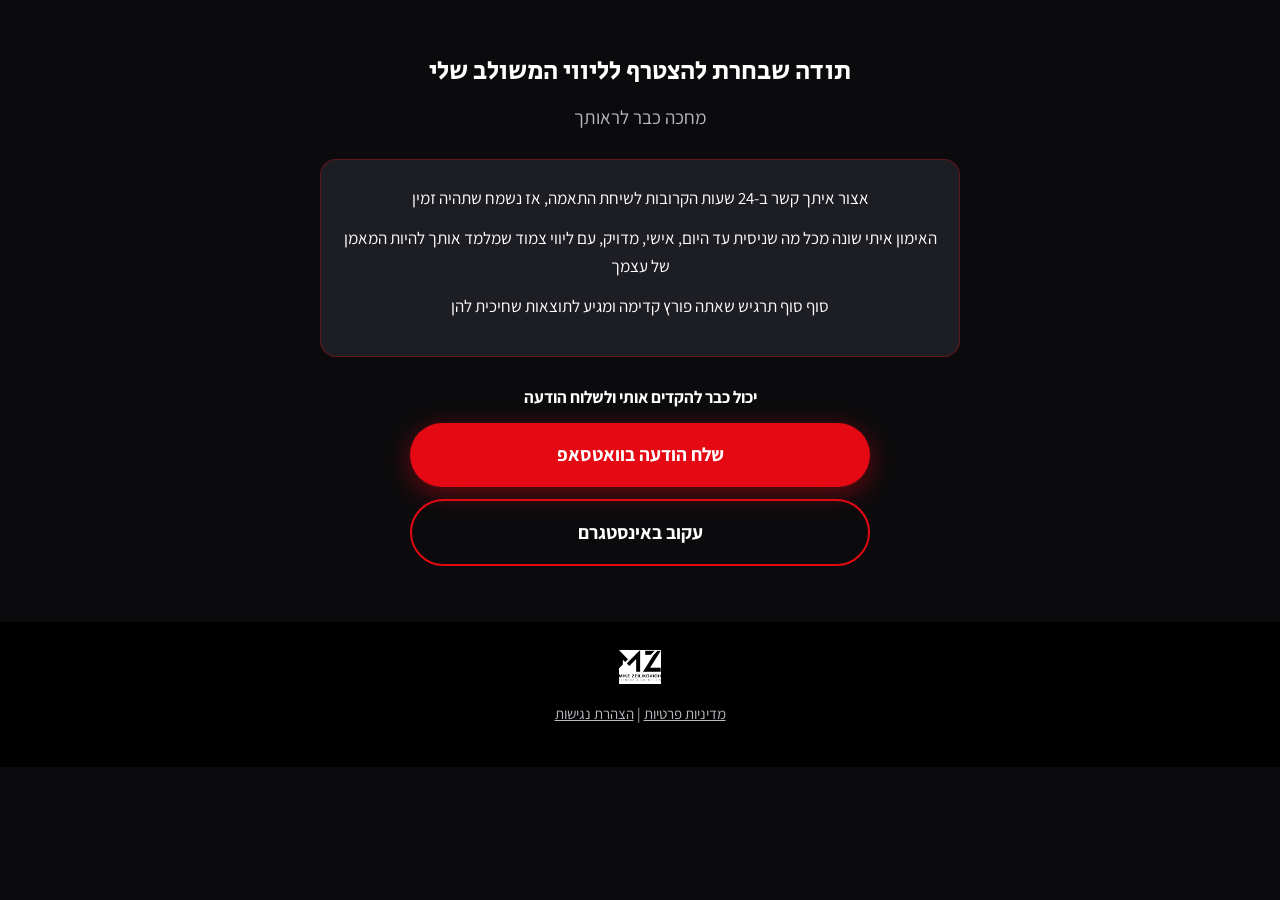
<file: mike_zelikovich/thanks.html>
<!DOCTYPE html>
<html lang="he" dir="rtl">
<head>
<meta charset="UTF-8">
<meta name="viewport" content="width=device-width, initial-scale=1">
<title>תודה | מייק זליקוביץ׳</title>
<meta name="robots" content="noindex">
<link rel="preconnect" href="https://fonts.googleapis.com">
<link rel="preconnect" href="https://fonts.gstatic.com" crossorigin>
<link href="https://fonts.googleapis.com/css2?family=Assistant:wght@400;600;700&family=Secular+One&display=swap" rel="stylesheet">
<link rel="stylesheet" href="../assets/style.css">
<style>
:root {
--brand: #E50914;
--bg: #0B0B0D;
--panel: #16161B;
--panel-2: #1D1D24;
--text: #FFFFFF;
--muted: #B9B9C2;
}
</style>
</head>
<body>
<main>
<section class="section thanks-hero">
<div class="inner center" style="width:100%;">
<h1>תודה שבחרת להצטרף לליווי המשולב שלי</h1>
<p class="muted" style="font-size:19px;">מחכה כבר לראותך</p>
<div class="expectation-box">
<p>אצור איתך קשר ב-24 שעות הקרובות לשיחת התאמה, אז נשמח שתהיה זמין</p>
<p>האימון איתי שונה מכל מה שניסית עד היום, אישי, מדויק, עם ליווי צמוד שמלמד אותך להיות המאמן של עצמך</p>
<p>סוף סוף תרגיש שאתה פורץ קדימה ומגיע לתוצאות שחיכית להן</p>
</div>
<p style="font-weight:700;">יכול כבר להקדים אותי ולשלוח הודעה</p>
<div class="contact-ctas">
<a class="cta" href="https://api.whatsapp.com/send/?phone=972527323035&text&type=phone_number&app_absent=0&wame_ctl=1&source_surface=20">שלח הודעה בוואטסאפ</a>
<a class="cta secondary" href="https://www.instagram.com/mikezeliko_?igsh=azFsc2tzN3U1MHM2">עקוב באינסטגרם</a>
</div>
</div>
</section>
</main>
<footer>
<img class="logo-img" src="images/logo.jpg" alt="mikezeliko" onerror="this.style.display='none';this.nextElementSibling.style.display='block'">
<div class="logo-slot" style="display:none">mikezeliko</div>
<p><a href="./privacy.html">מדיניות פרטיות</a> | <a href="./accessibility.html">הצהרת נגישות</a></p>
</footer>
</body>
</html>
</file>
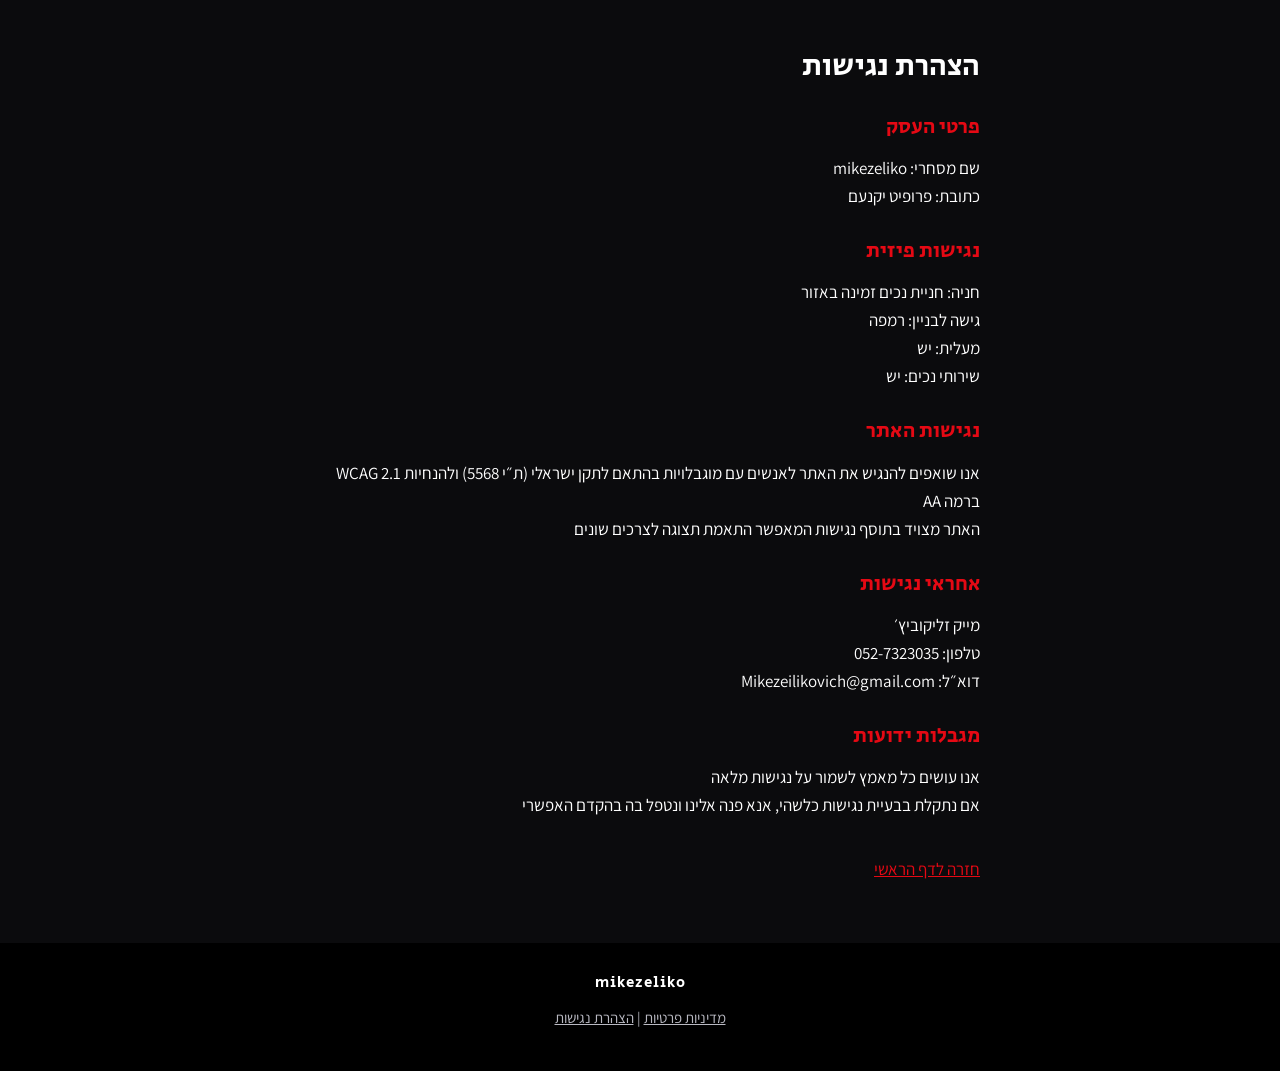
<file: mikezeliko/accessibility.html>
<!DOCTYPE html>
<html lang="he" dir="rtl">
<head>
<meta charset="UTF-8">
<meta name="viewport" content="width=device-width, initial-scale=1">
<title>הצהרת נגישות | mikezeliko</title>
<link rel="preconnect" href="https://fonts.googleapis.com">
<link rel="preconnect" href="https://fonts.gstatic.com" crossorigin>
<link href="https://fonts.googleapis.com/css2?family=Assistant:wght@400;600;700&family=Secular+One&display=swap" rel="stylesheet">
<link rel="stylesheet" href="../assets/style.css">
<style>
  :root { --brand: #E50914; --bg: #0B0B0D; --panel: #16161B; --panel-2: #1D1D24; --text: #FFFFFF; --muted: #B9B9C2; }
</style>
</head>
<body>
<main class="legal">
  <h1>הצהרת נגישות</h1>

  <h2>פרטי העסק</h2>
  <p>שם מסחרי: mikezeliko<br>
  כתובת: פרופיט יקנעם</p>

  <h2>נגישות פיזית</h2>
  <p>חניה: חניית נכים זמינה באזור<br>
  גישה לבניין: רמפה<br>
  מעלית: יש<br>
  שירותי נכים: יש</p>

  <h2>נגישות האתר</h2>
  <p>אנו שואפים להנגיש את האתר לאנשים עם מוגבלויות בהתאם לתקן ישראלי (ת״י 5568) ולהנחיות WCAG 2.1 ברמה AA<br>
  האתר מצויד בתוסף נגישות המאפשר התאמת תצוגה לצרכים שונים</p>

  <h2>אחראי נגישות</h2>
  <p>מייק זליקוביץ׳<br>
  טלפון: 052-7323035<br>
  דוא״ל: Mikezeilikovich@gmail.com</p>

  <h2>מגבלות ידועות</h2>
  <p>אנו עושים כל מאמץ לשמור על נגישות מלאה<br>
  אם נתקלת בבעיית נגישות כלשהי, אנא פנה אלינו ונטפל בה בהקדם האפשרי</p>

  <p style="margin-top:36px;"><a href="./index.html" style="color:var(--brand);">חזרה לדף הראשי</a></p>
</main>
<footer>
  <div class="logo-slot">mikezeliko</div>
  <p><a href="./privacy.html">מדיניות פרטיות</a> | <a href="./accessibility.html">הצהרת נגישות</a></p>
</footer>
</body>
</html>
</file>
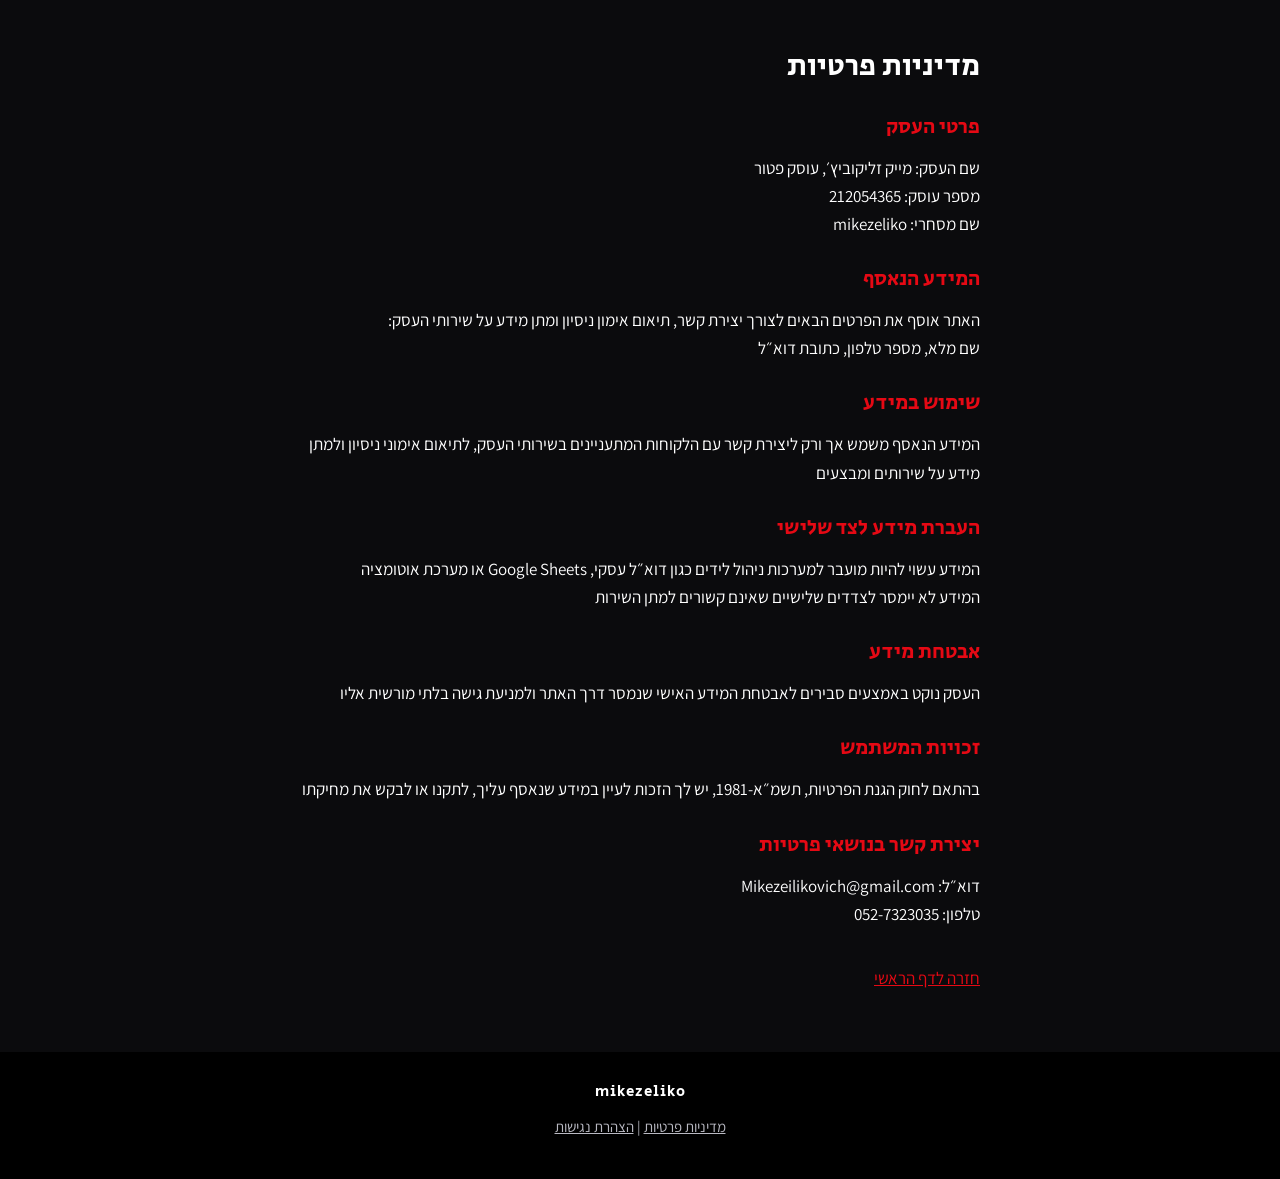
<file: mikezeliko/privacy.html>
<!DOCTYPE html>
<html lang="he" dir="rtl">
<head>
<meta charset="UTF-8">
<meta name="viewport" content="width=device-width, initial-scale=1">
<title>מדיניות פרטיות | mikezeliko</title>
<link rel="preconnect" href="https://fonts.googleapis.com">
<link rel="preconnect" href="https://fonts.gstatic.com" crossorigin>
<link href="https://fonts.googleapis.com/css2?family=Assistant:wght@400;600;700&family=Secular+One&display=swap" rel="stylesheet">
<link rel="stylesheet" href="../assets/style.css">
<style>
  :root { --brand: #E50914; --bg: #0B0B0D; --panel: #16161B; --panel-2: #1D1D24; --text: #FFFFFF; --muted: #B9B9C2; }
</style>
</head>
<body>
<main class="legal">
  <h1>מדיניות פרטיות</h1>

  <h2>פרטי העסק</h2>
  <p>שם העסק: מייק זליקוביץ׳, עוסק פטור<br>
  מספר עוסק: 212054365<br>
  שם מסחרי: mikezeliko</p>

  <h2>המידע הנאסף</h2>
  <p>האתר אוסף את הפרטים הבאים לצורך יצירת קשר, תיאום אימון ניסיון ומתן מידע על שירותי העסק:<br>
  שם מלא, מספר טלפון, כתובת דוא״ל</p>

  <h2>שימוש במידע</h2>
  <p>המידע הנאסף משמש אך ורק ליצירת קשר עם הלקוחות המתעניינים בשירותי העסק, לתיאום אימוני ניסיון ולמתן מידע על שירותים ומבצעים</p>

  <h2>העברת מידע לצד שלישי</h2>
  <p>המידע עשוי להיות מועבר למערכות ניהול לידים כגון דוא״ל עסקי, Google Sheets או מערכת אוטומציה<br>
  המידע לא יימסר לצדדים שלישיים שאינם קשורים למתן השירות</p>

  <h2>אבטחת מידע</h2>
  <p>העסק נוקט באמצעים סבירים לאבטחת המידע האישי שנמסר דרך האתר ולמניעת גישה בלתי מורשית אליו</p>

  <h2>זכויות המשתמש</h2>
  <p>בהתאם לחוק הגנת הפרטיות, תשמ״א-1981, יש לך הזכות לעיין במידע שנאסף עליך, לתקנו או לבקש את מחיקתו</p>

  <h2>יצירת קשר בנושאי פרטיות</h2>
  <p>דוא״ל: Mikezeilikovich@gmail.com<br>
  טלפון: 052-7323035</p>

  <p style="margin-top:36px;"><a href="./index.html" style="color:var(--brand);">חזרה לדף הראשי</a></p>
</main>
<footer>
  <div class="logo-slot">mikezeliko</div>
  <p><a href="./privacy.html">מדיניות פרטיות</a> | <a href="./accessibility.html">הצהרת נגישות</a></p>
</footer>
</body>
</html>
</file>
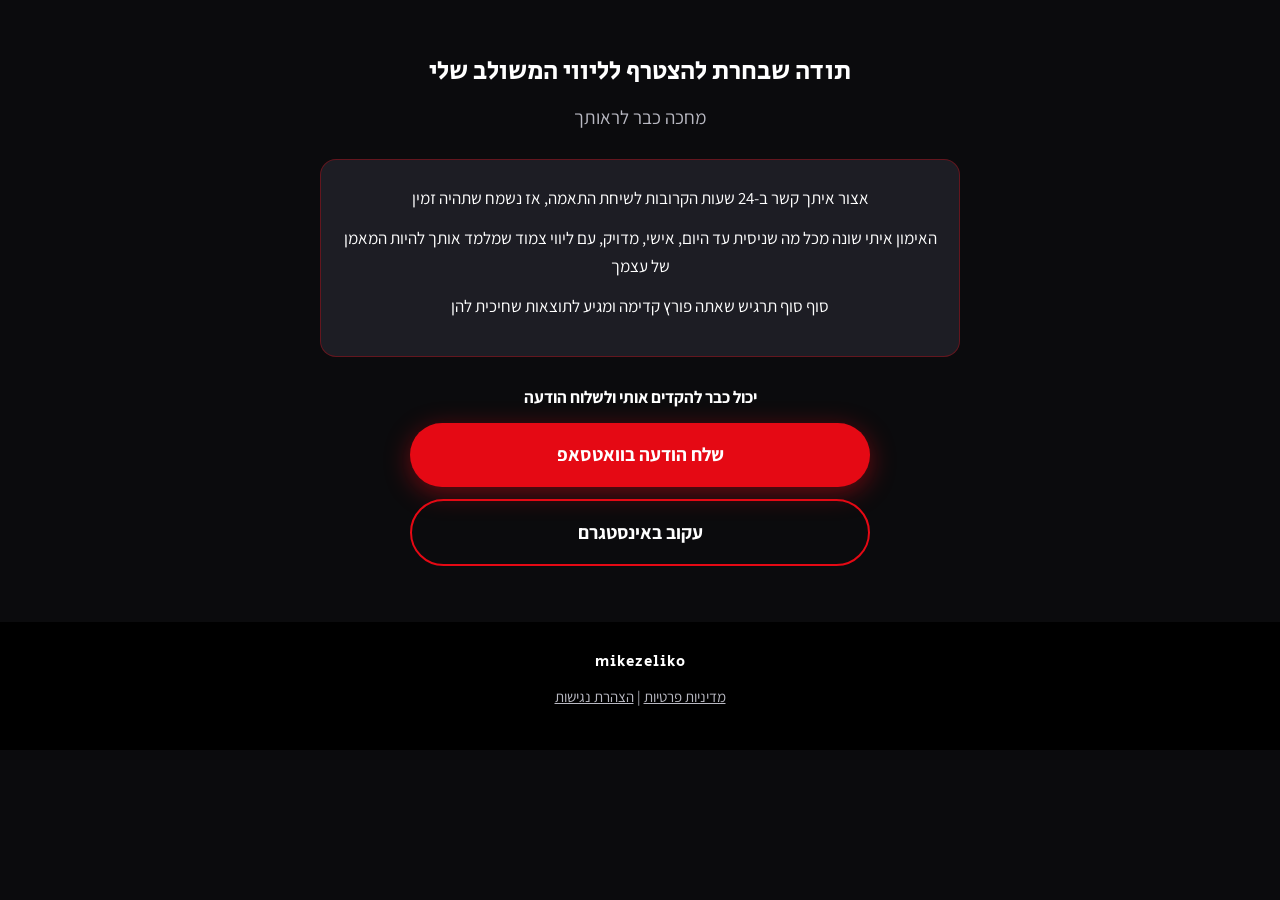
<file: mikezeliko/thanks.html>
<!DOCTYPE html>
<html lang="he" dir="rtl">
<head>
<meta charset="UTF-8">
<meta name="viewport" content="width=device-width, initial-scale=1">
<title>תודה | מייק זליקוביץ׳</title>
<meta name="robots" content="noindex">
<link rel="preconnect" href="https://fonts.googleapis.com">
<link rel="preconnect" href="https://fonts.gstatic.com" crossorigin>
<link href="https://fonts.googleapis.com/css2?family=Assistant:wght@400;600;700&family=Secular+One&display=swap" rel="stylesheet">
<link rel="stylesheet" href="../assets/style.css">
<style>
  :root { --brand: #E50914; --bg: #0B0B0D; --panel: #16161B; --panel-2: #1D1D24; --text: #FFFFFF; --muted: #B9B9C2; }
</style>
</head>
<body>
<main>
<section class="section thanks-hero">
  <div class="inner center" style="width:100%;">
    <h1>תודה שבחרת להצטרף לליווי המשולב שלי</h1>
    <p class="muted" style="font-size:19px;">מחכה כבר לראותך</p>
    <div class="expectation-box">
      <p>אצור איתך קשר ב-24 שעות הקרובות לשיחת התאמה, אז נשמח שתהיה זמין</p>
      <p>האימון איתי שונה מכל מה שניסית עד היום, אישי, מדויק, עם ליווי צמוד שמלמד אותך להיות המאמן של עצמך</p>
      <p>סוף סוף תרגיש שאתה פורץ קדימה ומגיע לתוצאות שחיכית להן</p>
    </div>
    <p style="font-weight:700;">יכול כבר להקדים אותי ולשלוח הודעה</p>
    <div class="contact-ctas">
      <a class="cta" href="https://wa.me/972527323035">שלח הודעה בוואטסאפ</a>
      <a class="cta secondary" href="https://www.instagram.com/mikezeliko_/">עקוב באינסטגרם</a>
    </div>
  </div>
</section>
</main>
<footer>
  <div class="logo-slot">mikezeliko</div>
  <p><a href="./privacy.html">מדיניות פרטיות</a> | <a href="./accessibility.html">הצהרת נגישות</a></p>
</footer>
</body>
</html>
</file>
<file: assets/style.css>
/* =====================================================
   NAKDIZ landing template - global stylesheet
   Brand colors are set per-page via :root variables:
   --brand, --bg, --panel, --text, --muted
   ===================================================== */

*, *::before, *::after { box-sizing: border-box; }

:root {
  --brand: #E50914;
  --bg: #0B0B0D;
  --panel: #16161B;
  --panel-2: #1D1D24;
  --text: #FFFFFF;
  --muted: #B9B9C2;
  --ok: #2ECC71;
  --no: #E74C3C;
  --radius: 16px;
  --maxw: 980px;
}

html { scroll-behavior: smooth; }

body {
  margin: 0;
  background: var(--bg);
  color: var(--text);
  font-family: 'Assistant', system-ui, sans-serif;
  font-size: 17px;
  line-height: 1.65;
  -webkit-font-smoothing: antialiased;
}

h1, h2, h3 { font-family: 'Secular One', 'Assistant', sans-serif; font-weight: 400; line-height: 1.25; margin: 0 0 14px; }
p { margin: 0 0 12px; }
.accent { color: var(--brand); }
.muted { color: var(--muted); }

.section { padding: 56px 20px; }
.section .inner { max-width: var(--maxw); margin: 0 auto; }
.section.tint { background: var(--panel); }
.center { text-align: center; }

/* ---------- CTA buttons ---------- */
.cta {
  display: block;
  width: 100%;
  max-width: 460px;
  margin: 22px auto 0;
  padding: 16px 28px;
  background: var(--brand);
  color: #fff;
  font-family: 'Assistant', sans-serif;
  font-weight: 700;
  font-size: 19px;
  text-align: center;
  text-decoration: none;
  border: none;
  border-radius: 999px;
  cursor: pointer;
  box-shadow: 0 6px 26px color-mix(in srgb, var(--brand) 45%, transparent);
  transition: transform .15s ease, box-shadow .15s ease;
}
.cta:hover { transform: translateY(-2px); box-shadow: 0 10px 32px color-mix(in srgb, var(--brand) 60%, transparent); }
.cta:focus-visible { outline: 3px solid #fff; outline-offset: 3px; }

/* ---------- Hero ---------- */
.hero { padding: 32px 20px 56px; }
.hero .inner { display: flex; flex-direction: column; gap: 26px; align-items: center; }
.hero-text { text-align: center; }
.hero-eyebrow { font-size: 16px; color: var(--muted); margin-bottom: 16px; }
.hero-promise { font-size: 32px; margin-bottom: 18px; }
.hero-no-list { font-size: 19px; font-weight: 600; }
.hero-no-list div { margin-bottom: 4px; }
.hero-photo {
  width: min(78vw, 340px);
  aspect-ratio: 3 / 4;
  border-radius: var(--radius);
  -webkit-mask-image: radial-gradient(120% 120% at 50% 40%, #000 55%, transparent 98%);
          mask-image: radial-gradient(120% 120% at 50% 40%, #000 55%, transparent 98%);
  object-fit: cover;
}

@media (min-width: 820px) {
  .hero .inner { flex-direction: row-reverse; justify-content: space-between; text-align: right; }
  .hero-text { text-align: right; max-width: 56%; }
  .hero-promise { font-size: 44px; }
  .hero .cta { margin-right: 0; }
}

/* ---------- Image / media placeholders ---------- */
.media-slot {
  display: flex; align-items: center; justify-content: center;
  min-height: 220px;
  border: 2px dashed color-mix(in srgb, var(--muted) 45%, transparent);
  border-radius: var(--radius);
  color: var(--muted);
  font-size: 16px;
  background: var(--panel);
  margin: 22px auto;
  max-width: 720px;
  text-align: center;
  padding: 20px;
}
.media-slot.tall { min-height: 320px; }

/* ---------- Forms ---------- */
.lead-form {
  background: var(--panel-2);
  border: 1px solid color-mix(in srgb, var(--brand) 35%, transparent);
  border-radius: var(--radius);
  padding: 26px 22px;
  max-width: 560px;
  margin: 26px auto 0;
}
.lead-form label { display: block; font-weight: 600; margin: 14px 0 6px; }
.lead-form input[type="text"],
.lead-form input[type="tel"],
.lead-form input[type="email"] {
  width: 100%;
  padding: 13px 14px;
  border-radius: 10px;
  border: 1px solid #33333d;
  background: #0F0F13;
  color: var(--text);
  font-family: inherit;
  font-size: 16px;
}
.lead-form input:focus-visible { outline: 2px solid var(--brand); outline-offset: 1px; }
.checks { margin-top: 16px; font-size: 15px; color: var(--muted); }
.checks label { display: flex; gap: 8px; align-items: flex-start; font-weight: 400; margin: 8px 0; cursor: pointer; }
.checks input { accent-color: var(--brand); width: 18px; height: 18px; margin-top: 3px; flex: none; }

/* ---------- Counters ---------- */
.counters { display: grid; grid-template-columns: repeat(2, 1fr); gap: 22px; max-width: 860px; margin: 0 auto; }
@media (min-width: 720px) { .counters { grid-template-columns: repeat(4, 1fr); } }
.counter { text-align: center; }
.counter .num {
  font-family: 'Secular One', sans-serif;
  font-size: 52px;
  color: var(--brand);
  line-height: 1;
  display: block;
  text-shadow: 0 0 30px color-mix(in srgb, var(--brand) 45%, transparent);
}
.counter .label { display: block; margin-top: 8px; font-size: 16px; color: var(--text); }

/* ---------- Pain journey frames ---------- */
.frames { display: grid; gap: 18px; max-width: 720px; margin: 0 auto; }
.frame {
  background: var(--panel-2);
  border-radius: var(--radius);
  padding: 22px 20px 22px;
  border-right: 4px solid var(--brand);
  position: relative;
}
.frame .n {
  font-family: 'Secular One', sans-serif;
  color: var(--brand);
  font-size: 22px;
  display: block;
  margin-bottom: 6px;
}
.guilt-free { max-width: 720px; margin: 26px auto 0; font-size: 19px; font-weight: 600; text-align: center; }

/* ---------- Method steps ---------- */
.steps { display: grid; gap: 18px; max-width: 860px; margin: 0 auto; }
@media (min-width: 820px) { .steps { grid-template-columns: repeat(2, 1fr); } }
.step { background: var(--panel-2); border-radius: var(--radius); padding: 24px 20px; }
.step .n {
  display: inline-flex; align-items: center; justify-content: center;
  width: 44px; height: 44px; border-radius: 50%;
  background: var(--brand); color: #fff;
  font-family: 'Secular One', sans-serif; font-size: 22px;
  margin-bottom: 12px;
}
.step h3 { font-size: 20px; }

/* ---------- Fit lists ---------- */
.fit { display: grid; gap: 22px; max-width: 860px; margin: 0 auto; }
@media (min-width: 820px) { .fit { grid-template-columns: 1fr 1fr; } }
.fit-col { background: var(--panel-2); border-radius: var(--radius); padding: 24px 20px; }
.fit-col h3 { font-size: 21px; }
.fit-col ul { list-style: none; padding: 0; margin: 0; }
.fit-col li { display: flex; gap: 10px; align-items: flex-start; margin: 12px 0; }
.fit-col .mark { flex: none; font-weight: 700; font-size: 18px; line-height: 1.5; }
.fit-yes .mark { color: var(--ok); }
.fit-no .mark { color: var(--no); }

/* ---------- Objections ---------- */
.objections { display: grid; gap: 18px; max-width: 720px; margin: 0 auto; }
.objection { background: var(--panel-2); border-radius: var(--radius); padding: 24px 20px; }
.objection .think { color: var(--brand); font-weight: 700; margin-bottom: 8px; }
.objection .truth-label { color: var(--ok); font-weight: 700; margin-bottom: 6px; }

/* ---------- Personal letter ---------- */
.letter .inner { display: flex; flex-direction: column; gap: 26px; align-items: center; }
.letter-photo {
  width: min(70vw, 300px);
  aspect-ratio: 3 / 4;
  border-radius: var(--radius);
  object-fit: cover;
}
.letter-text { max-width: 640px; }
.letter-sig { font-family: 'Secular One', sans-serif; font-size: 26px; color: var(--brand); margin-top: 14px; }
@media (min-width: 820px) {
  .letter .inner { flex-direction: row; align-items: flex-start; justify-content: space-between; }
}

/* ---------- FAQ accordion ---------- */
.faq { max-width: 720px; margin: 0 auto; }
.faq details {
  background: var(--panel-2);
  border-radius: 12px;
  margin-bottom: 12px;
  overflow: hidden;
}
.faq summary {
  cursor: pointer;
  padding: 18px 20px;
  font-weight: 700;
  font-size: 18px;
  list-style: none;
  position: relative;
  padding-left: 46px;
}
.faq summary::-webkit-details-marker { display: none; }
.faq summary::after {
  content: '+';
  position: absolute; left: 18px; top: 50%;
  transform: translateY(-50%);
  color: var(--brand);
  font-size: 26px; font-weight: 700;
  transition: transform .2s ease;
}
.faq details[open] summary::after { transform: translateY(-50%) rotate(45deg); }
.faq .answer { padding: 0 20px 18px; color: var(--muted); }
.faq summary:focus-visible { outline: 2px solid var(--brand); outline-offset: -2px; }

/* ---------- Urgency ---------- */
.urgency { color: var(--brand); font-weight: 700; font-size: 19px; }

/* ---------- Footer ---------- */
footer {
  background: #000;
  padding: 28px 20px;
  text-align: center;
  font-size: 15px;
  color: var(--muted);
}
footer a { color: var(--muted); text-decoration: underline; }
footer a:hover { color: var(--text); }
footer .logo-slot { margin-bottom: 10px; font-family: 'Secular One', sans-serif; color: var(--text); letter-spacing: 1px; }

/* ---------- Legal pages (privacy / accessibility) ---------- */
.legal { max-width: 720px; margin: 0 auto; padding: 48px 20px; }
.legal h1 { font-size: 30px; }
.legal h2 { font-size: 21px; margin-top: 28px; color: var(--brand); }

/* ---------- Thank-you page ---------- */
.thanks-hero { min-height: 55vh; display: flex; align-items: center; }
.expectation-box {
  background: var(--panel-2);
  border: 1px solid color-mix(in srgb, var(--brand) 35%, transparent);
  border-radius: var(--radius);
  padding: 24px 22px;
  max-width: 640px;
  margin: 26px auto;
}
.contact-ctas { display: flex; flex-direction: column; gap: 12px; max-width: 460px; margin: 0 auto; }
.contact-ctas .cta { margin: 0; }
.cta.secondary { background: transparent; border: 2px solid var(--brand); color: var(--text); box-shadow: none; }

/* ---------- Accessibility & motion ---------- */
.skip-link {
  position: absolute; right: 10px; top: -60px;
  background: var(--brand); color: #fff;
  padding: 10px 18px; border-radius: 8px; z-index: 100;
  transition: top .2s ease;
}
.skip-link:focus { top: 10px; }

@media (prefers-reduced-motion: reduce) {
  html { scroll-behavior: auto; }
  *, *::before, *::after { animation: none !important; transition: none !important; }
}

/* ---------- Real images with graceful fallback ---------- */
img.hero-photo, img.letter-photo { object-fit: cover; display: block; }
.img-set {
  display: flex; gap: 14px;
  overflow-x: auto;
  scroll-snap-type: x mandatory;
  -webkit-overflow-scrolling: touch;
  padding: 10px 0;
  margin: 22px 0;
}
.img-set .set-img {
  height: 320px; width: auto;
  border-radius: 12px;
  flex: none;
  scroll-snap-align: center;
}
.img-set.chat-set .set-img { height: 260px; }
.img-set .media-slot { flex: 1; margin: 0; }
footer .logo-img { height: 34px; display: inline-block; margin-bottom: 10px; }
</file>
